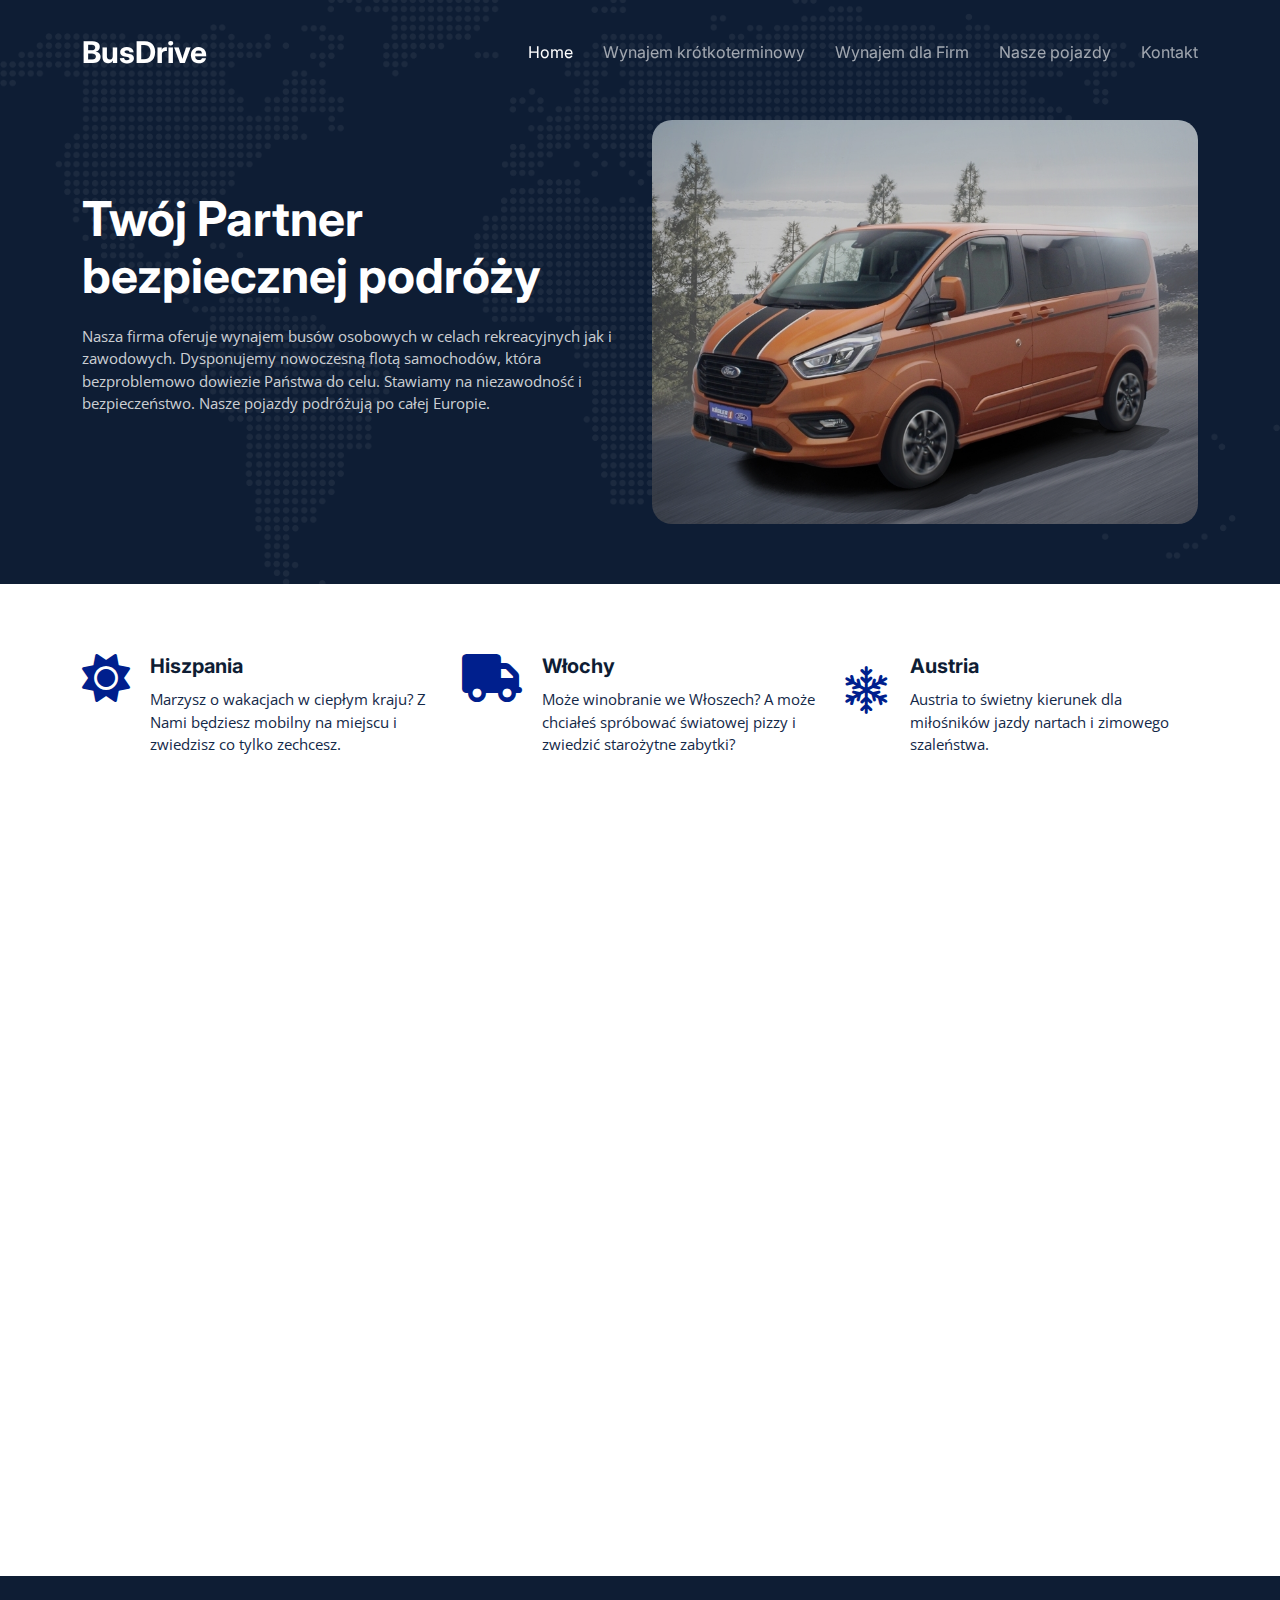
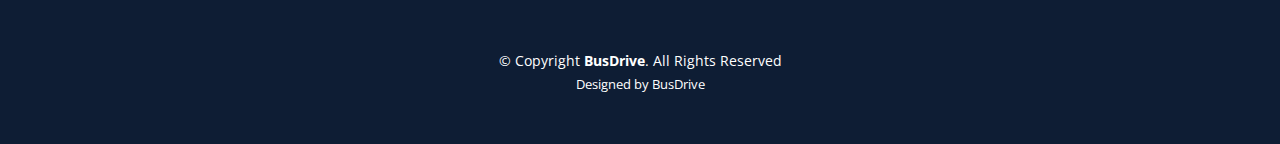
<file: index.html>
<!DOCTYPE html>
<html lang="en">
  <head>

    <!-- Google tag (gtag.js) -->
    <script
      async
      src="https://www.googletagmanager.com/gtag/js?id=G-CHFX8MWSY6"
    ></script>
    <script>
      window.dataLayer = window.dataLayer || [];
      function gtag() {
        dataLayer.push(arguments);
      }
      gtag("js", new Date());

      gtag("config", "G-CHFX8MWSY6");
    </script>
    
    <meta charset="utf-8" />
    <meta content="width=device-width, initial-scale=1.0" name="viewport" />

    <title>BusDrive</title>
    <meta content="" name="description" />
    <meta content="" name="keywords" />

    <!-- Favicons -->
    <link href="assets/img/bus-icon.png" rel="icon" />
    <link href="assets/img/apple-touch-icon.png" rel="apple-touch-icon" />

    <!-- Google Fonts -->
    <link rel="preconnect" href="https://fonts.googleapis.com" />
    <link rel="preconnect" href="https://fonts.gstatic.com" crossorigin />
    <link
      href="https://fonts.googleapis.com/css2?family=Open+Sans:ital,wght@0,300;0,400;0,500;0,600;0,700;1,300;1,400;1,600;1,700&family=Poppins:ital,wght@0,300;0,400;0,500;0,600;0,700;1,300;1,400;1,500;1,600;1,700&family=Inter:ital,wght@0,300;0,400;0,500;0,600;0,700;1,300;1,400;1,500;1,600;1,700&display=swap"
      rel="stylesheet"
    />

    <!-- Vendor CSS Files -->
    <link
      href="assets/vendor/bootstrap/css/bootstrap.min.css"
      rel="stylesheet"
    />
    <link
      href="assets/vendor/bootstrap-icons/bootstrap-icons.css"
      rel="stylesheet"
    />
    <link
      href="assets/vendor/fontawesome-free/css/all.min.css"
      rel="stylesheet"
    />
    <link
      href="assets/vendor/glightbox/css/glightbox.min.css"
      rel="stylesheet"
    />
    <link href="assets/vendor/swiper/swiper-bundle.min.css" rel="stylesheet" />
    <link href="assets/vendor/aos/aos.css" rel="stylesheet" />

    <!-- Template Main CSS File -->
    <link href="assets/css/main.css" rel="stylesheet" />
  </head>

  <body>
    <!-- ======= Header ======= -->
    <header id="header" class="header d-flex align-items-center fixed-top">
      <div
        class="container-fluid container-xl d-flex align-items-center justify-content-between"
      >
        <a href="index.html" class="logo d-flex align-items-center">
          <!-- Uncomment the line below if you also wish to use an image logo -->
          <!-- <img src="assets/img/logo.png" alt=""> -->
          <h1>BusDrive</h1>
        </a>

        <i class="mobile-nav-toggle mobile-nav-show bi bi-list"></i>
        <i class="mobile-nav-toggle mobile-nav-hide d-none bi bi-x"></i>
        <nav id="navbar" class="navbar">
          <ul>
            <li><a href="index.html" class="active">Home</a></li>
            <li><a href="about.html">Wynajem krótkoterminowy</a></li>
            <li><a href="pricing.html">Wynajem dla Firm</a></li>
            <li><a href="services.html">Nasze pojazdy</a></li>
            <li><a href="contact.html">Kontakt</a></li>
            <!-- <li><a class="get-a-quote" href="get-a-quote.html">Get a Quote</a></li> -->
          </ul>
        </nav>
        <!-- .navbar -->
      </div>
    </header>
    <!-- End Header -->
    <!-- End Header -->

    <!-- ======= Hero Section ======= -->
    <section id="hero" class="hero d-flex align-items-center">
      <div class="container">
        <div class="row gy-4 d-flex justify-content-between">
          <div
            class="col-lg-6 order-2 order-lg-1 d-flex flex-column justify-content-center"
          >
            <h2 data-aos="fade-up">Twój Partner bezpiecznej podróży</h2>
            <p data-aos="fade-up" data-aos-delay="100">
              Nasza firma oferuje wynajem busów osobowych w celach rekreacyjnych
              jak i zawodowych. Dysponujemy nowoczesną flotą samochodów, która
              bezproblemowo dowiezie Państwa do celu. Stawiamy na niezawodność i
              bezpieczeństwo. Nasze pojazdy podróżują po całej Europie.
            </p>

            <!-- <form
              action="#"
              class="form-search d-flex align-items-stretch mb-3"
              data-aos="fade-up"
              data-aos-delay="200"
            >
              <input
                type="text"
                class="form-control"
                placeholder="ZIP code or CitY"
              />
              <button type="submit" class="btn btn-primary">Search</button>
            </form> -->

            <!-- <div class="row gy-4" data-aos="fade-up" data-aos-delay="400">
              <div class="col-lg-3 col-6">
                <div class="stats-item text-center w-100 h-100">
                  <span
                    data-purecounter-start="0"
                    data-purecounter-end="232"
                    data-purecounter-duration="1"
                    class="purecounter"
                  ></span>
                  <p>Clients</p>
                </div>
              </div>

              <div class="col-lg-3 col-6">
                <div class="stats-item text-center w-100 h-100">
                  <span
                    data-purecounter-start="0"
                    data-purecounter-end="521"
                    data-purecounter-duration="1"
                    class="purecounter"
                  ></span>
                  <p>Projects</p>
                </div>
              </div>

              <div class="col-lg-3 col-6">
                <div class="stats-item text-center w-100 h-100">
                  <span
                    data-purecounter-start="0"
                    data-purecounter-end="1453"
                    data-purecounter-duration="1"
                    class="purecounter"
                  ></span>
                  <p>Support</p>
                </div>
              </div>

              <div class="col-lg-3 col-6">
                <div class="stats-item text-center w-100 h-100">
                  <span
                    data-purecounter-start="0"
                    data-purecounter-end="32"
                    data-purecounter-duration="1"
                    class="purecounter"
                  ></span>
                  <p>Workers</p>
                </div>
              </div>
            </div> -->
          </div>

          <div class="col-lg-6 order-1 order-lg-2" data-aos="zoom-out">
            <img
              src="assets/img/homes.jpg"
              class="img-fluid mb-3 mb-lg-0 hero-img"
              alt=""
            />
          </div>
        </div>
      </div>
    </section>
    <!-- End Hero Section -->

    <main id="main">
      <!-- ======= Featured Services Section ======= -->
      <section id="featured-services" class="featured-services">
        <div class="container">
          <div class="row gy-4">
            <div
              class="col-lg-4 col-md-6 service-item d-flex"
              data-aos="fade-up"
            >
              <div class="icon flex-shrink-0">
                <i class="fa-solid fa-sun"></i>
              </div>
              <div>
                <h4 class="title">Hiszpania</h4>
                <p class="description">
                  Marzysz o wakacjach w ciepłym kraju? Z Nami będziesz mobilny
                  na miejscu i zwiedzisz co tylko zechcesz.
                </p>
                <!-- <a href="service-details.html" class="readmore stretched-link"
                  ><span>Learn More</span><i class="bi bi-arrow-right"></i
                ></a> -->
              </div>
            </div>
            <!-- End Service Item -->

            <div
              class="col-lg-4 col-md-6 service-item d-flex"
              data-aos="fade-up"
              data-aos-delay="100"
            >
              <div class="icon flex-shrink-0">
                <i class="fa-solid fa-truck"></i>
              </div>
              <div>
                <h4 class="title">Włochy</h4>
                <p class="description">
                  Może winobranie we Włoszech? A może chciałeś spróbować
                  światowej pizzy i zwiedzić starożytne zabytki?
                </p>
                <!-- <a href="service-details.html" class="readmore stretched-link"
                  ><span>Learn More</span><i class="bi bi-arrow-right"></i
                ></a> -->
              </div>
            </div>
            <!-- End Service Item -->

            <div
              class="col-lg-4 col-md-6 service-item d-flex"
              data-aos="fade-up"
              data-aos-delay="200"
            >
              <div class="icon flex-shrink-0">
                <i class="bi bi-snow2"></i>
              </div>
              <div>
                <h4 class="title">Austria</h4>
                <p class="description">
                  Austria to świetny kierunek dla miłośników jazdy nartach i
                  zimowego szaleństwa.
                </p>
                <!-- <a href="service-details.html" class="readmore stretched-link"
                  ><span>Learn More</span><i class="bi bi-arrow-right"></i
                ></a> -->
              </div>
            </div>
            <!-- End Service Item -->
          </div>

          <div class="row gy-4">
            <div
              class="col-lg-4 col-md-6 service-item d-flex"
              data-aos="fade-up"
            >
              <div class="icon flex-shrink-0">
                <i class="bi bi-tsunami"></i>
              </div>
              <div>
                <h4 class="title">Chorwacja</h4>
                <p class="description">
                  Bałkany spalone słońcem i skąpane w morzu brzmią zachęcająco?
                  Zdecydowanie dobry kierunek!
                </p>
                <!-- <a href="service-details.html" class="readmore stretched-link"
                  ><span>Learn More</span><i class="bi bi-arrow-right"></i
                ></a> -->
              </div>
            </div>
            <!-- End Service Item -->

            <div
              class="col-lg-4 col-md-6 service-item d-flex"
              data-aos="fade-up"
              data-aos-delay="100"
            >
              <div class="icon flex-shrink-0">
                <i class="bi bi-sunglasses"></i>
              </div>
              <div>
                <h4 class="title">Francja</h4>
                <p class="description">
                  Zawsze chciałeś zobaczyć Wieżę Eiffla? A może pragniesz
                  spróbować tutejszych serów francuskich ciastek?
                </p>
                <!-- <a href="service-details.html" class="readmore stretched-link"
                  ><span>Learn More</span><i class="bi bi-arrow-right"></i
                ></a> -->
              </div>
            </div>
            <!-- End Service Item -->

            <div
              class="col-lg-4 col-md-6 service-item d-flex"
              data-aos="fade-up"
              data-aos-delay="200"
            >
              <div class="icon flex-shrink-0">
                <i class="bi bi-backpack2-fill"></i>
              </div>
              <div>
                <h4 class="title">Niemcy</h4>
                <p class="description">
                  Nie widziałeś jeszcze Bramy Brandenburskiej? Droga wiedzie
                  przez piękne landy i świetną infrastrukturę.
                </p>
                <!-- <a href="service-details.html" class="readmore stretched-link"
                  ><span>Learn More</span><i class="bi bi-arrow-right"></i
                ></a> -->
              </div>
            </div>
            <!-- End Service Item -->
          </div>
        </div>
      </section>
      <!-- End Featured Services Section -->

      <!-- ======= About Us Section ======= -->
      <section id="about" class="about pt-0">
        <div class="container" data-aos="fade-up">
          <div class="row gy-4">
            <div
              class="col-lg-6 position-relative align-self-start order-lg-last order-first"
            >
              <img
                src="assets/img/peopleBus.jpg"
                class="img-fluid w-100 pt-3"
                alt=""
              />
              <!-- <a
                href="https://www.youtube.com/watch?v=he-aCCA2ONI"
                class="glightbox play-btn"
              ></a> -->
            </div>
            <div class="col-lg-6 content order-last order-lg-first">
              <h3>O nas</h3>
              <p>
                Stawiamy na jakość. Zależy nam aby nasi pasażerowie czuli sie
                podczas podróży bezpiecznie, dlatego w naszej flocie znajdują
                się tylko pojazdy kilkuletnie, w pełni sprawne technicznie.
                Samochody cechuje wysoka niezawodność i duży komfort podróży.
                Wszystkie auta posiadaja klimatyzację i odpowiednie ubezpiecznie
                na Europę, a na życzenie Klienta oferujemy Kierowcę na
                wyłączność. Dzięki tym udogodnieniom nasz Klient nie musi
                martwić się na zapas przy dalekiej trasie. <br /><b
                  >Nasza Baza mieści się w Poznaniu.</b
                >
              </p>
              <ul>
                <li data-aos="fade-up" data-aos-delay="100">
                  <i class="bi bi-car-front-fill"></i>
                  <div>
                    <h5>Wysoki standard samochodów</h5>
                    <!-- <p>
                      Magni facilis facilis repellendus cum excepturi quaerat
                      praesentium libre trade
                    </p> -->
                  </div>
                </li>
                <li data-aos="fade-up" data-aos-delay="200">
                  <i class="bi bi-globe-central-south-asia"></i>
                  <div>
                    <h5>Podróże po całej Europie</h5>
                    <!-- <p>
                      Magni facilis facilis repellendus cum excepturi quaerat
                      praesentium libre trade
                    </p> -->
                  </div>
                </li>
                <li data-aos="fade-up" data-aos-delay="300">
                  <i class="bi bi-person-circle"></i>
                  <div>
                    <h5>Możliwość wynajęcia kierowcy</h5>
                    <!-- <p>
                      Magni facilis facilis repellendus cum excepturi quaerat
                      praesentium libre trade
                    </p> -->
                  </div>
                </li>
              </ul>
            </div>
          </div>
        </div>
      </section>
      <!-- End About Us Section -->

      <!-- ======= Services Section ======= -->
      <!-- <section id="service" class="services pt-0">
        <div class="container" data-aos="fade-up">
          <div class="section-header">
            <span>Our Services</span>
            <h2>Our Services</h2>
          </div>

          <div class="row gy-4">
            <div
              class="col-lg-4 col-md-6"
              data-aos="fade-up"
              data-aos-delay="100"
            >
              <div class="card">
                <div class="card-img">
                  <img
                    src="assets/img/storage-service.jpg"
                    alt=""
                    class="img-fluid"
                  />
                </div>
                <h3>
                  <a href="service-details.html" class="stretched-link"
                    >Storage</a
                  >
                </h3>
                <p>
                  Cumque eos in qui numquam. Aut aspernatur perferendis sed
                  atque quia voluptas quisquam repellendus temporibus
                  itaqueofficiis odit
                </p>
              </div>
            </div>
            

            <div
              class="col-lg-4 col-md-6"
              data-aos="fade-up"
              data-aos-delay="200"
            >
              <div class="card">
                <div class="card-img">
                  <img
                    src="assets/img/logistics-service.jpg"
                    alt=""
                    class="img-fluid"
                  />
                </div>
                <h3>
                  <a href="service-details.html" class="stretched-link"
                    >Logistics</a
                  >
                </h3>
                <p>
                  Asperiores provident dolor accusamus pariatur dolore nam id
                  audantium ut et iure incidunt molestiae dolor ipsam ducimus
                  occaecati nisi
                </p>
              </div>
            </div>
            

            <div
              class="col-lg-4 col-md-6"
              data-aos="fade-up"
              data-aos-delay="300"
            >
              <div class="card">
                <div class="card-img">
                  <img
                    src="assets/img/cargo-service.jpg"
                    alt=""
                    class="img-fluid"
                  />
                </div>
                <h3>
                  <a href="service-details.html" class="stretched-link"
                    >Cargo</a
                  >
                </h3>
                <p>
                  Dicta quam similique quia architecto eos nisi aut ratione aut
                  ipsum reiciendis sit doloremque oluptatem aut et molestiae ut
                  et nihil
                </p>
              </div>
            </div>
            

            <div
              class="col-lg-4 col-md-6"
              data-aos="fade-up"
              data-aos-delay="400"
            >
              <div class="card">
                <div class="card-img">
                  <img
                    src="assets/img/trucking-service.jpg"
                    alt=""
                    class="img-fluid"
                  />
                </div>
                <h3>
                  <a href="service-details.html" class="stretched-link"
                    >Trucking</a
                  >
                </h3>
                <p>
                  Dicta quam similique quia architecto eos nisi aut ratione aut
                  ipsum reiciendis sit doloremque oluptatem aut et molestiae ut
                  et nihil
                </p>
              </div>
            </div>
            

            <div
              class="col-lg-4 col-md-6"
              data-aos="fade-up"
              data-aos-delay="500"
            >
              <div class="card">
                <div class="card-img">
                  <img
                    src="assets/img/packaging-service.jpg"
                    alt=""
                    class="img-fluid"
                  />
                </div>
                <h3>
                  <a href="service-details.html" class="stretched-link"
                    >Packaging</a
                  >
                </h3>
                <p>
                  Illo consequuntur quisquam delectus praesentium modi
                  dignissimos facere vel cum onsequuntur maiores beatae
                  consequatur magni voluptates
                </p>
              </div>
            </div>
            

            <div
              class="col-lg-4 col-md-6"
              data-aos="fade-up"
              data-aos-delay="600"
            >
              <div class="card">
                <div class="card-img">
                  <img
                    src="assets/img/warehousing-service.jpg"
                    alt=""
                    class="img-fluid"
                  />
                </div>
                <h3>
                  <a href="service-details.html" class="stretched-link"
                    >Warehousing</a
                  >
                </h3>
                <p>
                  Quas assumenda non occaecati molestiae. In aut earum sed natus
                  eatae in vero. Ab modi quisquam aut nostrum unde et qui est
                  non quo nulla
                </p>
              </div>
            </div>
            
          </div>
        </div>
      </section> -->
      <!-- End Services Section -->

      <!-- ======= Call To Action Section ======= -->
      <!-- <section id="call-to-action" class="call-to-action">
      <div class="container" data-aos="zoom-out">

        <div class="row justify-content-center">
          <div class="col-lg-8 text-center">
            <h3>Call To Action</h3>
            <p> Duis aute irure dolor in reprehenderit in voluptate velit esse cillum dolore eu fugiat nulla pariatur. Excepteur sint occaecat cupidatat non proident, sunt in culpa qui officia deserunt mollit anim id est laborum.</p>
            <a class="cta-btn" href="#">Call To Action</a>
          </div>
        </div>

      </div>
    </section> -->
      <!-- End Call To Action Section -->

      <!-- ======= Features Section ======= -->
      <!-- <section id="features" class="features">
      <div class="container">

        <div class="row gy-4 align-items-center features-item" data-aos="fade-up">

          <div class="col-md-5">
            <img src="assets/img/features-1.jpg" class="img-fluid" alt="">
          </div>
          <div class="col-md-7">
            <h3>Voluptatem dignissimos provident quasi corporis voluptates sit assumenda.</h3>
            <p class="fst-italic">
              Lorem ipsum dolor sit amet, consectetur adipiscing elit, sed do eiusmod tempor incididunt ut labore et dolore
              magna aliqua.
            </p>
            <ul>
              <li><i class="bi bi-check"></i> Ullamco laboris nisi ut aliquip ex ea commodo consequat.</li>
              <li><i class="bi bi-check"></i> Duis aute irure dolor in reprehenderit in voluptate velit.</li>
              <li><i class="bi bi-check"></i> Ullam est qui quos consequatur eos accusamus.</li>
            </ul>
          </div>
        </div>

        <div class="row gy-4 align-items-center features-item" data-aos="fade-up">
          <div class="col-md-5 order-1 order-md-2">
            <img src="assets/img/features-2.jpg" class="img-fluid" alt="">
          </div>
          <div class="col-md-7 order-2 order-md-1">
            <h3>Corporis temporibus maiores provident</h3>
            <p class="fst-italic">
              Lorem ipsum dolor sit amet, consectetur adipiscing elit, sed do eiusmod tempor incididunt ut labore et dolore
              magna aliqua.
            </p>
            <p>
              Ullamco laboris nisi ut aliquip ex ea commodo consequat. Duis aute irure dolor in reprehenderit in voluptate
              velit esse cillum dolore eu fugiat nulla pariatur. Excepteur sint occaecat cupidatat non proident, sunt in
              culpa qui officia deserunt mollit anim id est laborum
            </p>
          </div>
        </div>

        <div class="row gy-4 align-items-center features-item" data-aos="fade-up">
          <div class="col-md-5">
            <img src="assets/img/features-3.jpg" class="img-fluid" alt="">
          </div>
          <div class="col-md-7">
            <h3>Sunt consequatur ad ut est nulla consectetur reiciendis animi voluptas</h3>
            <p>Cupiditate placeat cupiditate placeat est ipsam culpa. Delectus quia minima quod. Sunt saepe odit aut quia voluptatem hic voluptas dolor doloremque.</p>
            <ul>
              <li><i class="bi bi-check"></i> Ullamco laboris nisi ut aliquip ex ea commodo consequat.</li>
              <li><i class="bi bi-check"></i> Duis aute irure dolor in reprehenderit in voluptate velit.</li>
              <li><i class="bi bi-check"></i> Facilis ut et voluptatem aperiam. Autem soluta ad fugiat.</li>
            </ul>
          </div>
        </div>

        <div class="row gy-4 align-items-center features-item" data-aos="fade-up">
          <div class="col-md-5 order-1 order-md-2">
            <img src="assets/img/features-4.jpg" class="img-fluid" alt="">
          </div>
          <div class="col-md-7 order-2 order-md-1">
            <h3>Quas et necessitatibus eaque impedit ipsum animi consequatur incidunt in</h3>
            <p class="fst-italic">
              Lorem ipsum dolor sit amet, consectetur adipiscing elit, sed do eiusmod tempor incididunt ut labore et dolore
              magna aliqua.
            </p>
            <p>
              Ullamco laboris nisi ut aliquip ex ea commodo consequat. Duis aute irure dolor in reprehenderit in voluptate
              velit esse cillum dolore eu fugiat nulla pariatur. Excepteur sint occaecat cupidatat non proident, sunt in
              culpa qui officia deserunt mollit anim id est laborum
            </p>
          </div>
        </div>

      </div>
    </section> -->
      <!-- End Features Section -->

      <!-- ======= Pricing Section ======= -->
      <!-- <section id="pricing" class="pricing pt-0">
        <div class="container" data-aos="fade-up">
          <div class="section-header">
            <span>Pricing</span>
            <h2>Pricing</h2>
          </div>

          <div class="row gy-4">
            <div class="col-lg-4" data-aos="fade-up" data-aos-delay="100">
              <div class="pricing-item">
                <h3>Free Plan</h3>
                <h4><sup>$</sup>0<span> / month</span></h4>
                <ul>
                  <li>
                    <i class="bi bi-check"></i> Quam adipiscing vitae proin
                  </li>
                  <li><i class="bi bi-check"></i> Nec feugiat nisl pretium</li>
                  <li>
                    <i class="bi bi-check"></i> Nulla at volutpat diam uteera
                  </li>
                  <li class="na">
                    <i class="bi bi-x"></i>
                    <span>Pharetra massa massa ultricies</span>
                  </li>
                  <li class="na">
                    <i class="bi bi-x"></i>
                    <span>Massa ultricies mi quis hendrerit</span>
                  </li>
                </ul>
                <a href="#" class="buy-btn">Buy Now</a>
              </div>
            </div>

            <div class="col-lg-4" data-aos="fade-up" data-aos-delay="200">
              <div class="pricing-item featured">
                <h3>Business Plan</h3>
                <h4><sup>$</sup>29<span> / month</span></h4>
                <ul>
                  <li>
                    <i class="bi bi-check"></i> Quam adipiscing vitae proin
                  </li>
                  <li><i class="bi bi-check"></i> Nec feugiat nisl pretium</li>
                  <li>
                    <i class="bi bi-check"></i> Nulla at volutpat diam uteera
                  </li>
                  <li>
                    <i class="bi bi-check"></i> Pharetra massa massa ultricies
                  </li>
                  <li>
                    <i class="bi bi-check"></i> Massa ultricies mi quis
                    hendrerit
                  </li>
                </ul>
                <a href="#" class="buy-btn">Buy Now</a>
              </div>
            </div>

            <div class="col-lg-4" data-aos="fade-up" data-aos-delay="300">
              <div class="pricing-item">
                <h3>Developer Plan</h3>
                <h4><sup>$</sup>49<span> / month</span></h4>
                <ul>
                  <li>
                    <i class="bi bi-check"></i> Quam adipiscing vitae proin
                  </li>
                  <li><i class="bi bi-check"></i> Nec feugiat nisl pretium</li>
                  <li>
                    <i class="bi bi-check"></i> Nulla at volutpat diam uteera
                  </li>
                  <li>
                    <i class="bi bi-check"></i> Pharetra massa massa ultricies
                  </li>
                  <li>
                    <i class="bi bi-check"></i> Massa ultricies mi quis
                    hendrerit
                  </li>
                </ul>
                <a href="#" class="buy-btn">Buy Now</a>
              </div>
            </div>
          </div>
        </div>
      </section> -->
      <!-- End Pricing Section -->

      <!-- ======= Testimonials Section ======= -->
      <!-- <section id="testimonials" class="testimonials">
        <div class="container">
          <div class="slides-1 swiper" data-aos="fade-up">
            <div class="swiper-wrapper">
              <div class="swiper-slide">
                <div class="testimonial-item">
                  <img
                    src="assets/img/testimonials/testimonials-1.jpg"
                    class="testimonial-img"
                    alt=""
                  />
                  <h3>Saul Goodman</h3>
                  <h4>Ceo &amp; Founder</h4>
                  <div class="stars">
                    <i class="bi bi-star-fill"></i
                    ><i class="bi bi-star-fill"></i
                    ><i class="bi bi-star-fill"></i
                    ><i class="bi bi-star-fill"></i
                    ><i class="bi bi-star-fill"></i>
                  </div>
                  <p>
                    <i class="bi bi-quote quote-icon-left"></i>
                    Proin iaculis purus consequat sem cure digni ssim donec
                    porttitora entum suscipit rhoncus. Accusantium quam,
                    ultricies eget id, aliquam eget nibh et. Maecen aliquam,
                    risus at semper.
                    <i class="bi bi-quote quote-icon-right"></i>
                  </p>
                </div>
              </div>
              

              <div class="swiper-slide">
                <div class="testimonial-item">
                  <img
                    src="assets/img/testimonials/testimonials-2.jpg"
                    class="testimonial-img"
                    alt=""
                  />
                  <h3>Sara Wilsson</h3>
                  <h4>Designer</h4>
                  <div class="stars">
                    <i class="bi bi-star-fill"></i
                    ><i class="bi bi-star-fill"></i
                    ><i class="bi bi-star-fill"></i
                    ><i class="bi bi-star-fill"></i
                    ><i class="bi bi-star-fill"></i>
                  </div>
                  <p>
                    <i class="bi bi-quote quote-icon-left"></i>
                    Export tempor illum tamen malis malis eram quae irure esse
                    labore quem cillum quid cillum eram malis quorum velit fore
                    eram velit sunt aliqua noster fugiat irure amet legam anim
                    culpa.
                    <i class="bi bi-quote quote-icon-right"></i>
                  </p>
                </div>
              </div>
              

              <div class="swiper-slide">
                <div class="testimonial-item">
                  <img
                    src="assets/img/testimonials/testimonials-3.jpg"
                    class="testimonial-img"
                    alt=""
                  />
                  <h3>Jena Karlis</h3>
                  <h4>Store Owner</h4>
                  <div class="stars">
                    <i class="bi bi-star-fill"></i
                    ><i class="bi bi-star-fill"></i
                    ><i class="bi bi-star-fill"></i
                    ><i class="bi bi-star-fill"></i
                    ><i class="bi bi-star-fill"></i>
                  </div>
                  <p>
                    <i class="bi bi-quote quote-icon-left"></i>
                    Enim nisi quem export duis labore cillum quae magna enim
                    sint quorum nulla quem veniam duis minim tempor labore quem
                    eram duis noster aute amet eram fore quis sint minim.
                    <i class="bi bi-quote quote-icon-right"></i>
                  </p>
                </div>
              </div>
              

              <div class="swiper-slide">
                <div class="testimonial-item">
                  <img
                    src="assets/img/testimonials/testimonials-4.jpg"
                    class="testimonial-img"
                    alt=""
                  />
                  <h3>Matt Brandon</h3>
                  <h4>Freelancer</h4>
                  <div class="stars">
                    <i class="bi bi-star-fill"></i
                    ><i class="bi bi-star-fill"></i
                    ><i class="bi bi-star-fill"></i
                    ><i class="bi bi-star-fill"></i
                    ><i class="bi bi-star-fill"></i>
                  </div>
                  <p>
                    <i class="bi bi-quote quote-icon-left"></i>
                    Fugiat enim eram quae cillum dolore dolor amet nulla culpa
                    multos export minim fugiat minim velit minim dolor enim duis
                    veniam ipsum anim magna sunt elit fore quem dolore labore
                    illum veniam.
                    <i class="bi bi-quote quote-icon-right"></i>
                  </p>
                </div>
              </div>
              

              <div class="swiper-slide">
                <div class="testimonial-item">
                  <img
                    src="assets/img/testimonials/testimonials-5.jpg"
                    class="testimonial-img"
                    alt=""
                  />
                  <h3>John Larson</h3>
                  <h4>Entrepreneur</h4>
                  <div class="stars">
                    <i class="bi bi-star-fill"></i
                    ><i class="bi bi-star-fill"></i
                    ><i class="bi bi-star-fill"></i
                    ><i class="bi bi-star-fill"></i
                    ><i class="bi bi-star-fill"></i>
                  </div>
                  <p>
                    <i class="bi bi-quote quote-icon-left"></i>
                    Quis quorum aliqua sint quem legam fore sunt eram irure
                    aliqua veniam tempor noster veniam enim culpa labore duis
                    sunt culpa nulla illum cillum fugiat legam esse veniam culpa
                    fore nisi cillum quid.
                    <i class="bi bi-quote quote-icon-right"></i>
                  </p>
                </div>
              </div>
              
            </div>
            <div class="swiper-pagination"></div>
          </div>
        </div>
      </section> -->
      <!-- End Testimonials Section -->

      <!-- ======= Frequently Asked Questions Section ======= -->
      <!-- <section id="faq" class="faq">
        <div class="container" data-aos="fade-up">
          <div class="section-header">
            <span>Frequently Asked Questions</span>
            <h2>Frequently Asked Questions</h2>
          </div>

          <div
            class="row justify-content-center"
            data-aos="fade-up"
            data-aos-delay="200"
          >
            <div class="col-lg-10">
              <div class="accordion accordion-flush" id="faqlist">
                <div class="accordion-item">
                  <h3 class="accordion-header">
                    <button
                      class="accordion-button collapsed"
                      type="button"
                      data-bs-toggle="collapse"
                      data-bs-target="#faq-content-1"
                    >
                      <i class="bi bi-question-circle question-icon"></i>
                      Non consectetur a erat nam at lectus urna duis?
                    </button>
                  </h3>
                  <div
                    id="faq-content-1"
                    class="accordion-collapse collapse"
                    data-bs-parent="#faqlist"
                  >
                    <div class="accordion-body">
                      Feugiat pretium nibh ipsum consequat. Tempus iaculis urna
                      id volutpat lacus laoreet non curabitur gravida. Venenatis
                      lectus magna fringilla urna porttitor rhoncus dolor purus
                      non.
                    </div>
                  </div>
                </div>

                <div class="accordion-item">
                  <h3 class="accordion-header">
                    <button
                      class="accordion-button collapsed"
                      type="button"
                      data-bs-toggle="collapse"
                      data-bs-target="#faq-content-2"
                    >
                      <i class="bi bi-question-circle question-icon"></i>
                      Feugiat scelerisque varius morbi enim nunc faucibus a
                      pellentesque?
                    </button>
                  </h3>
                  <div
                    id="faq-content-2"
                    class="accordion-collapse collapse"
                    data-bs-parent="#faqlist"
                  >
                    <div class="accordion-body">
                      Dolor sit amet consectetur adipiscing elit pellentesque
                      habitant morbi. Id interdum velit laoreet id donec
                      ultrices. Fringilla phasellus faucibus scelerisque
                      eleifend donec pretium. Est pellentesque elit ullamcorper
                      dignissim. Mauris ultrices eros in cursus turpis massa
                      tincidunt dui.
                    </div>
                  </div>
                </div>

                <div class="accordion-item">
                  <h3 class="accordion-header">
                    <button
                      class="accordion-button collapsed"
                      type="button"
                      data-bs-toggle="collapse"
                      data-bs-target="#faq-content-3"
                    >
                      <i class="bi bi-question-circle question-icon"></i>
                      Dolor sit amet consectetur adipiscing elit pellentesque
                      habitant morbi?
                    </button>
                  </h3>
                  <div
                    id="faq-content-3"
                    class="accordion-collapse collapse"
                    data-bs-parent="#faqlist"
                  >
                    <div class="accordion-body">
                      Eleifend mi in nulla posuere sollicitudin aliquam ultrices
                      sagittis orci. Faucibus pulvinar elementum integer enim.
                      Sem nulla pharetra diam sit amet nisl suscipit. Rutrum
                      tellus pellentesque eu tincidunt. Lectus urna duis
                      convallis convallis tellus. Urna molestie at elementum eu
                      facilisis sed odio morbi quis
                    </div>
                  </div>
                </div>

                <div class="accordion-item">
                  <h3 class="accordion-header">
                    <button
                      class="accordion-button collapsed"
                      type="button"
                      data-bs-toggle="collapse"
                      data-bs-target="#faq-content-4"
                    >
                      <i class="bi bi-question-circle question-icon"></i>
                      Ac odio tempor orci dapibus. Aliquam eleifend mi in nulla?
                    </button>
                  </h3>
                  <div
                    id="faq-content-4"
                    class="accordion-collapse collapse"
                    data-bs-parent="#faqlist"
                  >
                    <div class="accordion-body">
                      <i class="bi bi-question-circle question-icon"></i>
                      Dolor sit amet consectetur adipiscing elit pellentesque
                      habitant morbi. Id interdum velit laoreet id donec
                      ultrices. Fringilla phasellus faucibus scelerisque
                      eleifend donec pretium. Est pellentesque elit ullamcorper
                      dignissim. Mauris ultrices eros in cursus turpis massa
                      tincidunt dui.
                    </div>
                  </div>
                </div>

                <div class="accordion-item">
                  <h3 class="accordion-header">
                    <button
                      class="accordion-button collapsed"
                      type="button"
                      data-bs-toggle="collapse"
                      data-bs-target="#faq-content-5"
                    >
                      <i class="bi bi-question-circle question-icon"></i>
                      Tempus quam pellentesque nec nam aliquam sem et tortor
                      consequat?
                    </button>
                  </h3>
                  <div
                    id="faq-content-5"
                    class="accordion-collapse collapse"
                    data-bs-parent="#faqlist"
                  >
                    <div class="accordion-body">
                      Molestie a iaculis at erat pellentesque adipiscing
                      commodo. Dignissim suspendisse in est ante in. Nunc vel
                      risus commodo viverra maecenas accumsan. Sit amet nisl
                      suscipit adipiscing bibendum est. Purus gravida quis
                      blandit turpis cursus in
                    </div>
                  </div>
                </div>
              </div>
            </div>
          </div>
        </div>
      </section> -->
      <!-- End Frequently Asked Questions Section -->
    </main>
    <!-- End #main -->

    <!-- ======= Footer ======= -->
    <footer id="footer" class="footer">
      <!-- <div class="container">
        <div class="row gy-4">
          <div class="col-lg-5 col-md-12 footer-info">
            <a href="index.html" class="logo d-flex align-items-center">
              <span>Logis</span>
            </a>
            <p>
              Cras fermentum odio eu feugiat lide par naso tierra. Justo eget
              nada terra videa magna derita valies darta donna mare fermentum
              iaculis eu non diam phasellus.
            </p>
            <div class="social-links d-flex mt-4">
              <a href="#" class="twitter"><i class="bi bi-twitter"></i></a>
              <a href="#" class="facebook"><i class="bi bi-facebook"></i></a>
              <a href="#" class="instagram"><i class="bi bi-instagram"></i></a>
              <a href="#" class="linkedin"><i class="bi bi-linkedin"></i></a>
            </div>
          </div>

          <div class="col-lg-2 col-6 footer-links">
            <h4>Useful Links</h4>
            <ul>
              <li><a href="#">Home</a></li>
              <li><a href="#">About us</a></li>
              <li><a href="#">Services</a></li>
              <li><a href="#">Terms of service</a></li>
              <li><a href="#">Privacy policy</a></li>
            </ul>
          </div>

          <div class="col-lg-2 col-6 footer-links">
            <h4>Our Services</h4>
            <ul>
              <li><a href="#">Web Design</a></li>
              <li><a href="#">Web Development</a></li>
              <li><a href="#">Product Management</a></li>
              <li><a href="#">Marketing</a></li>
              <li><a href="#">Graphic Design</a></li>
            </ul>
          </div>

          <div
            class="col-lg-3 col-md-12 footer-contact text-center text-md-start"
          >
            <h4>Contact Us</h4>
            <p>
              A108 Adam Street <br />
              New York, NY 535022<br />
              United States <br /><br />
              <strong>Phone:</strong> +1 5589 55488 55<br />
              <strong>Email:</strong> info@example.com<br />
            </p>
          </div>
        </div>
      </div> -->

      <div class="container mt-4">
        <div class="copyright">
          &copy; Copyright <strong><span>BusDrive</span></strong
          >. All Rights Reserved
        </div>
        <div class="credits">Designed by BusDrive</div>
      </div>
    </footer>
    <!-- End Footer -->
    <!-- End Footer -->

    <a
      href="#"
      class="scroll-top d-flex align-items-center justify-content-center"
      ><i class="bi bi-arrow-up-short"></i
    ></a>

    <div id="preloader"></div>

    <!-- Vendor JS Files -->
    <script src="assets/vendor/bootstrap/js/bootstrap.bundle.min.js"></script>
    <script src="assets/vendor/purecounter/purecounter_vanilla.js"></script>
    <script src="assets/vendor/glightbox/js/glightbox.min.js"></script>
    <script src="assets/vendor/swiper/swiper-bundle.min.js"></script>
    <script src="assets/vendor/aos/aos.js"></script>
    <script src="assets/vendor/php-email-form/validate.js"></script>

    <!-- Template Main JS File -->
    <script src="assets/js/main.js"></script>
  </body>
</html>
</file>
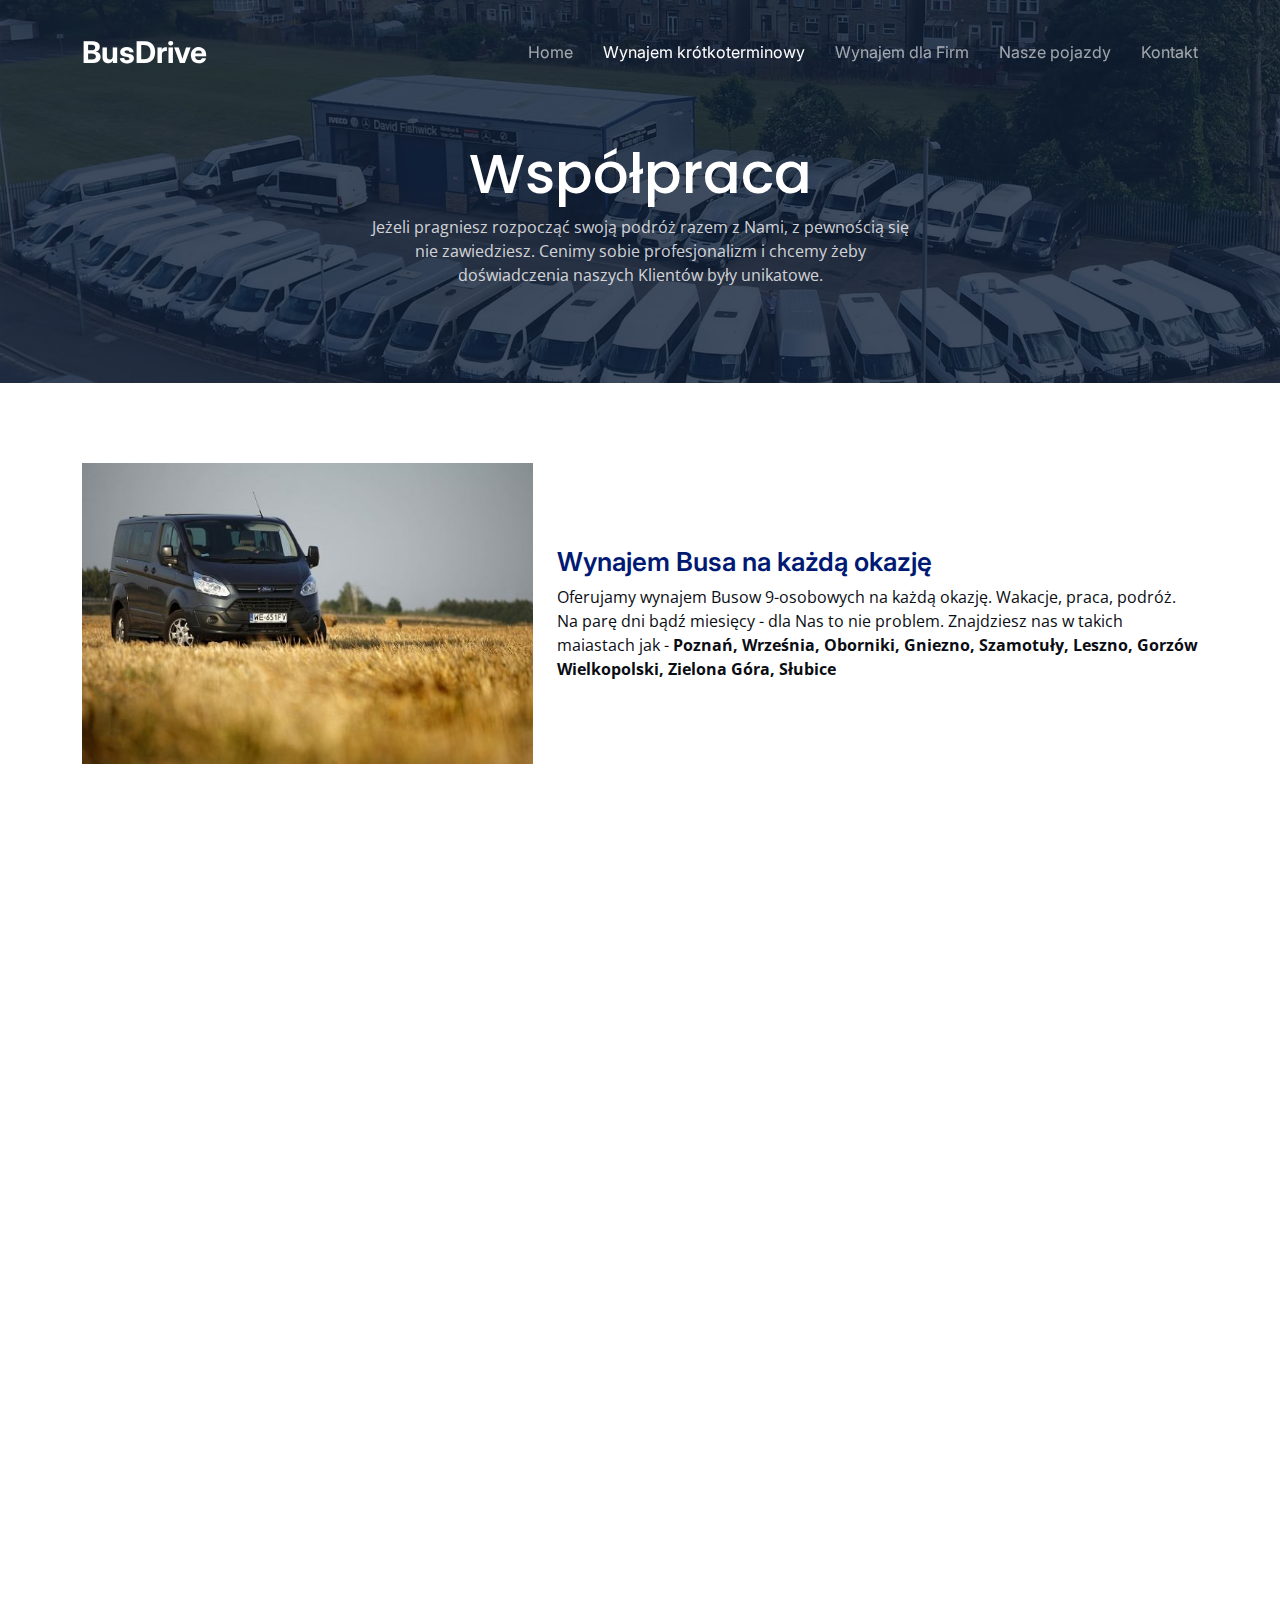
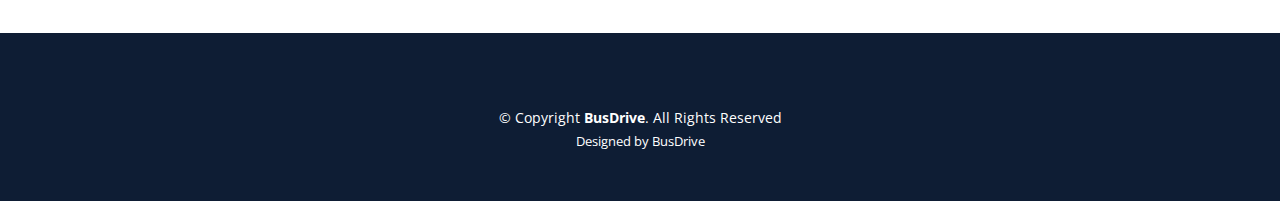
<file: about.html>
<!DOCTYPE html>
<html lang="en">
  <head>
    <meta charset="utf-8" />
    <meta content="width=device-width, initial-scale=1.0" name="viewport" />

    <title>BusDrive</title>
    <meta content="" name="description" />
    <meta content="" name="keywords" />

    <!-- Favicons -->
    <link href="assets/img/bus-icon.png" rel="icon" />
    <link href="assets/img/apple-touch-icon.png" rel="apple-touch-icon" />

    <!-- Google Fonts -->
    <link rel="preconnect" href="https://fonts.googleapis.com" />
    <link rel="preconnect" href="https://fonts.gstatic.com" crossorigin />
    <link
      href="https://fonts.googleapis.com/css2?family=Open+Sans:ital,wght@0,300;0,400;0,500;0,600;0,700;1,300;1,400;1,600;1,700&family=Poppins:ital,wght@0,300;0,400;0,500;0,600;0,700;1,300;1,400;1,500;1,600;1,700&family=Inter:ital,wght@0,300;0,400;0,500;0,600;0,700;1,300;1,400;1,500;1,600;1,700&display=swap"
      rel="stylesheet"
    />

    <!-- Vendor CSS Files -->
    <link
      href="assets/vendor/bootstrap/css/bootstrap.min.css"
      rel="stylesheet"
    />
    <link
      href="assets/vendor/bootstrap-icons/bootstrap-icons.css"
      rel="stylesheet"
    />
    <link
      href="assets/vendor/fontawesome-free/css/all.min.css"
      rel="stylesheet"
    />
    <link
      href="assets/vendor/glightbox/css/glightbox.min.css"
      rel="stylesheet"
    />
    <link href="assets/vendor/swiper/swiper-bundle.min.css" rel="stylesheet" />
    <link href="assets/vendor/aos/aos.css" rel="stylesheet" />

    <!-- Template Main CSS File -->
    <link href="assets/css/main.css" rel="stylesheet" />

    <!-- =======================================================
  * Template Name: Logis
  * Updated: Sep 18 2023 with Bootstrap v5.3.2
  * Template URL: https://bootstrapmade.com/logis-bootstrap-logistics-website-template/
  * Author: BootstrapMade.com
  * License: https://bootstrapmade.com/license/
  ======================================================== -->
  </head>

  <body>
    <!-- ======= Header ======= -->
    <header id="header" class="header d-flex align-items-center fixed-top">
      <div
        class="container-fluid container-xl d-flex align-items-center justify-content-between"
      >
        <a href="index.html" class="logo d-flex align-items-center">
          <!-- Uncomment the line below if you also wish to use an image logo -->
          <!-- <img src="assets/img/logo.png" alt=""> -->
          <h1>BusDrive</h1>
        </a>

        <i class="mobile-nav-toggle mobile-nav-show bi bi-list"></i>
        <i class="mobile-nav-toggle mobile-nav-hide d-none bi bi-x"></i>
        <nav id="navbar" class="navbar">
          <ul>
            <li><a href="index.html">Home</a></li>
            <li><a href="about.html" class="active">Wynajem krótkoterminowy</a></li>
            <li><a href="pricing.html">Wynajem dla Firm</a></li>
            <li><a href="services.html">Nasze pojazdy</a></li>
            <li><a href="contact.html">Kontakt</a></li>
            <!-- <li><a class="get-a-quote" href="get-a-quote.html">Get a Quote</a></li> -->
          </ul>
        </nav>
        <!-- .navbar -->
      </div>
    </header>
    <!-- End Header -->
    <!-- End Header -->

    <main id="main">
      <!-- ======= Breadcrumbs ======= -->
      <div class="breadcrumbs">
        <div
          class="page-header d-flex align-items-center"
          style="background-image: url('assets/img/bus-background.jpg')"
        >
          <div class="container position-relative">
            <div class="row d-flex justify-content-center">
              <div class="col-lg-6 text-center">
                <h2>Współpraca</h2>
                <p>
                  Jeżeli pragniesz rozpocząć swoją podróż razem z Nami, z
                  pewnością się nie zawiedziesz. Cenimy sobie profesjonalizm i
                  chcemy żeby doświadczenia naszych Klientów były unikatowe.
                </p>
              </div>
            </div>
          </div>
        </div>

        <!-- <nav>
        <div class="container">
          <ol>
            <li><a href="index.html">Home</a></li>
            <li>About</li>
          </ol>
        </div>
      </nav> -->
      </div>
      <!-- End Breadcrumbs -->

      <!-- ======= Features Section ======= -->
      <section id="features" class="features">
        <div class="container">
          <div
            class="row gy-4 align-items-center features-item"
            data-aos="fade-up"
          >
            <div class="col-md-5">
              <img src="assets/img/rentbus.jpg" class="img-fluid" alt="" />
            </div>
            <div class="col-md-7">
              <h3>Wynajem Busa na każdą okazję</h3>
              <p>
                Oferujamy wynajem Busow 9-osobowych na każdą okazję. Wakacje,
                praca, podróż. Na parę dni bądź miesięcy - dla Nas to nie
                problem. Znajdziesz nas w takich maiastach jak -
                <b
                  >Poznań, Września, Oborniki, Gniezno, Szamotuły, Leszno,
                  Gorzów Wielkopolski, Zielona Góra, Słubice</b
                >
              </p>
            </div>
          </div>
          <!-- Features Item -->

          <div
            class="row gy-4 align-items-center features-item"
            data-aos="fade-up"
          >
            <div class="col-md-5 order-1 order-md-2">
              <img src="assets/img/driver.jpg" class="img-fluid" alt="" />
            </div>
            <div class="col-md-7 order-2 order-md-1">
              <h3>Wynajem Kierowcy</h3>
              <p>
                Jeżeli daleka podróż ma być dla Ciebie męcząca, lub po prostu
                nie lubisz prowadzić pojazdów - mamy w ofercie Prywatnego
                Kierowcę. Bezpiecznie dowiezie on Was do celu i będzie do Waszej
                dyspozycji na miejscu. Tak, abyście nie musieli martwić się na
                zapas i mogli w 100% wykorzystać urlop.
              </p>
            </div>
          </div>
          <!-- Features Item -->

          <div
            class="row gy-4 align-items-center features-item"
            data-aos="fade-up"
          >
            <div class="col-md-5">
              <img src="assets/img/europe.jpg" class="img-fluid" alt="" />
            </div>
            <div class="col-md-7">
              <h3>Zasięg i ubezpieczenie</h3>
              <p>
                Nasze samochody jeżdzą po całej Europie. Każdy z nich ma
                dedykowane, obszerne ubezpieczenie, które zapewnia bezpieczne
                holowanie w przypadku niefortunnych zdarzeń. Cenimy sobie
                bezpieczeństwo i transparentność naszych usług.
              </p>
            </div>
          </div>
          <!-- Features Item -->
        </div>
      </section>
      <!-- End Features Section -->

      <!-- ======= About Us Section ======= -->
      <!-- <section id="about" class="about">
      <div class="container" data-aos="fade-up">

        <div class="row gy-4">
          <div class="col-lg-6 position-relative align-self-start order-lg-last order-first">
            <img src="assets/img/about.jpg" class="img-fluid" alt="">
            <a href="https://www.youtube.com/watch?v=LXb3EKWsInQ" class="glightbox play-btn"></a>
          </div>
          <div class="col-lg-6 content order-last  order-lg-first">
            <h3>About Us</h3>
            <p>
              Dolor iure expedita id fuga asperiores qui sunt consequatur minima. Quidem voluptas deleniti. Sit quia molestiae quia quas qui magnam itaque veritatis dolores. Corrupti totam ut eius incidunt reiciendis veritatis asperiores placeat.
            </p>
            <ul>
              <li data-aos="fade-up" data-aos-delay="100">
                <i class="bi bi-diagram-3"></i>
                <div>
                  <h5>Ullamco laboris nisi ut aliquip consequat</h5>
                  <p>Magni facilis facilis repellendus cum excepturi quaerat praesentium libre trade</p>
                </div>
              </li>
              <li data-aos="fade-up" data-aos-delay="200">
                <i class="bi bi-fullscreen-exit"></i>
                <div>
                  <h5>Magnam soluta odio exercitationem reprehenderi</h5>
                  <p>Quo totam dolorum at pariatur aut distinctio dolorum laudantium illo direna pasata redi</p>
                </div>
              </li>
              <li data-aos="fade-up" data-aos-delay="300">
                <i class="bi bi-broadcast"></i>
                <div>
                  <h5>Voluptatem et qui exercitationem</h5>
                  <p>Et velit et eos maiores est tempora et quos dolorem autem tempora incidunt maxime veniam</p>
                </div>
              </li>
            </ul>
          </div>
        </div>

      </div>
    </section> -->
      <!-- End About Us Section -->

      <!-- ======= Stats Counter Section ======= -->
      <!-- <section id="stats-counter" class="stats-counter pt-0">
      <div class="container" data-aos="fade-up">

        <div class="row gy-4">

          <div class="col-lg-3 col-md-6">
            <div class="stats-item text-center w-100 h-100">
              <span data-purecounter-start="0" data-purecounter-end="232" data-purecounter-duration="1" class="purecounter"></span>
              <p>Clients</p>
            </div>
          </div>

          <div class="col-lg-3 col-md-6">
            <div class="stats-item text-center w-100 h-100">
              <span data-purecounter-start="0" data-purecounter-end="521" data-purecounter-duration="1" class="purecounter"></span>
              <p>Projects</p>
            </div>
          </div>

          <div class="col-lg-3 col-md-6">
            <div class="stats-item text-center w-100 h-100">
              <span data-purecounter-start="0" data-purecounter-end="1453" data-purecounter-duration="1" class="purecounter"></span>
              <p>Hours Of Support</p>
            </div>
          </div>

          <div class="col-lg-3 col-md-6">
            <div class="stats-item text-center w-100 h-100">
              <span data-purecounter-start="0" data-purecounter-end="32" data-purecounter-duration="1" class="purecounter"></span>
              <p>Workers</p>
            </div>
          </div>

        </div>

      </div>
    </section> -->
      <!-- End Stats Counter Section -->

      <!-- ======= Our Team Section ======= -->
      <!-- <section id="team" class="team pt-0">
      <div class="container" data-aos="fade-up">

        <div class="section-header">
          <span>Our Team</span>
          <h2>Our Team</h2>

        </div>

        <div class="row" data-aos="fade-up" data-aos-delay="100">

          <div class="col-lg-4 col-md-6 d-flex">
            <div class="member">
              <img src="assets/img/team/team-1.jpg" class="img-fluid" alt="">
              <div class="member-content">
                <h4>Walter White</h4>
                <span>Web Development</span>
                <p>
                  Magni qui quod omnis unde et eos fuga et exercitationem. Odio veritatis perspiciatis quaerat qui aut aut aut
                </p>
                <div class="social">
                  <a href=""><i class="bi bi-twitter"></i></a>
                  <a href=""><i class="bi bi-facebook"></i></a>
                  <a href=""><i class="bi bi-instagram"></i></a>
                  <a href=""><i class="bi bi-linkedin"></i></a>
                </div>
              </div>
            </div>
          </div>

          <div class="col-lg-4 col-md-6 d-flex">
            <div class="member">
              <img src="assets/img/team/team-2.jpg" class="img-fluid" alt="">
              <div class="member-content">
                <h4>Sarah Jhinson</h4>
                <span>Marketing</span>
                <p>
                  Repellat fugiat adipisci nemo illum nesciunt voluptas repellendus. In architecto rerum rerum temporibus
                </p>
                <div class="social">
                  <a href=""><i class="bi bi-twitter"></i></a>
                  <a href=""><i class="bi bi-facebook"></i></a>
                  <a href=""><i class="bi bi-instagram"></i></a>
                  <a href=""><i class="bi bi-linkedin"></i></a>
                </div>
              </div>
            </div>
          </div>

          <div class="col-lg-4 col-md-6 d-flex">
            <div class="member">
              <img src="assets/img/team/team-3.jpg" class="img-fluid" alt="">
              <div class="member-content">
                <h4>William Anderson</h4>
                <span>Content</span>
                <p>
                  Voluptas necessitatibus occaecati quia. Earum totam consequuntur qui porro et laborum toro des clara
                </p>
                <div class="social">
                  <a href=""><i class="bi bi-twitter"></i></a>
                  <a href=""><i class="bi bi-facebook"></i></a>
                  <a href=""><i class="bi bi-instagram"></i></a>
                  <a href=""><i class="bi bi-linkedin"></i></a>
                </div>
              </div>
            </div>
          </div>

        </div>

      </div>
    </section> -->
      <!-- End Our Team Section -->

      <!-- ======= Testimonials Section ======= -->
      <!-- <section id="testimonials" class="testimonials">
      <div class="container">

        <div class="slides-1 swiper" data-aos="fade-up">
          <div class="swiper-wrapper">

            <div class="swiper-slide">
              <div class="testimonial-item">
                <img src="assets/img/testimonials/testimonials-1.jpg" class="testimonial-img" alt="">
                <h3>Saul Goodman</h3>
                <h4>Ceo &amp; Founder</h4>
                <div class="stars">
                  <i class="bi bi-star-fill"></i><i class="bi bi-star-fill"></i><i class="bi bi-star-fill"></i><i class="bi bi-star-fill"></i><i class="bi bi-star-fill"></i>
                </div>
                <p>
                  <i class="bi bi-quote quote-icon-left"></i>
                  Proin iaculis purus consequat sem cure digni ssim donec porttitora entum suscipit rhoncus. Accusantium quam, ultricies eget id, aliquam eget nibh et. Maecen aliquam, risus at semper.
                  <i class="bi bi-quote quote-icon-right"></i>
                </p>
              </div>
            </div>

            <div class="swiper-slide">
              <div class="testimonial-item">
                <img src="assets/img/testimonials/testimonials-2.jpg" class="testimonial-img" alt="">
                <h3>Sara Wilsson</h3>
                <h4>Designer</h4>
                <div class="stars">
                  <i class="bi bi-star-fill"></i><i class="bi bi-star-fill"></i><i class="bi bi-star-fill"></i><i class="bi bi-star-fill"></i><i class="bi bi-star-fill"></i>
                </div>
                <p>
                  <i class="bi bi-quote quote-icon-left"></i>
                  Export tempor illum tamen malis malis eram quae irure esse labore quem cillum quid cillum eram malis quorum velit fore eram velit sunt aliqua noster fugiat irure amet legam anim culpa.
                  <i class="bi bi-quote quote-icon-right"></i>
                </p>
              </div>
            </div>

            <div class="swiper-slide">
              <div class="testimonial-item">
                <img src="assets/img/testimonials/testimonials-3.jpg" class="testimonial-img" alt="">
                <h3>Jena Karlis</h3>
                <h4>Store Owner</h4>
                <div class="stars">
                  <i class="bi bi-star-fill"></i><i class="bi bi-star-fill"></i><i class="bi bi-star-fill"></i><i class="bi bi-star-fill"></i><i class="bi bi-star-fill"></i>
                </div>
                <p>
                  <i class="bi bi-quote quote-icon-left"></i>
                  Enim nisi quem export duis labore cillum quae magna enim sint quorum nulla quem veniam duis minim tempor labore quem eram duis noster aute amet eram fore quis sint minim.
                  <i class="bi bi-quote quote-icon-right"></i>
                </p>
              </div>
            </div>

            <div class="swiper-slide">
              <div class="testimonial-item">
                <img src="assets/img/testimonials/testimonials-4.jpg" class="testimonial-img" alt="">
                <h3>Matt Brandon</h3>
                <h4>Freelancer</h4>
                <div class="stars">
                  <i class="bi bi-star-fill"></i><i class="bi bi-star-fill"></i><i class="bi bi-star-fill"></i><i class="bi bi-star-fill"></i><i class="bi bi-star-fill"></i>
                </div>
                <p>
                  <i class="bi bi-quote quote-icon-left"></i>
                  Fugiat enim eram quae cillum dolore dolor amet nulla culpa multos export minim fugiat minim velit minim dolor enim duis veniam ipsum anim magna sunt elit fore quem dolore labore illum veniam.
                  <i class="bi bi-quote quote-icon-right"></i>
                </p>
              </div>
            </div>

            <div class="swiper-slide">
              <div class="testimonial-item">
                <img src="assets/img/testimonials/testimonials-5.jpg" class="testimonial-img" alt="">
                <h3>John Larson</h3>
                <h4>Entrepreneur</h4>
                <div class="stars">
                  <i class="bi bi-star-fill"></i><i class="bi bi-star-fill"></i><i class="bi bi-star-fill"></i><i class="bi bi-star-fill"></i><i class="bi bi-star-fill"></i>
                </div>
                <p>
                  <i class="bi bi-quote quote-icon-left"></i>
                  Quis quorum aliqua sint quem legam fore sunt eram irure aliqua veniam tempor noster veniam enim culpa labore duis sunt culpa nulla illum cillum fugiat legam esse veniam culpa fore nisi cillum quid.
                  <i class="bi bi-quote quote-icon-right"></i>
                </p>
              </div>
            </div>

          </div>
          <div class="swiper-pagination"></div>
        </div>

      </div>
    </section> -->
      <!-- End Testimonials Section -->

      <!-- ======= Frequently Asked Questions Section ======= -->
      <!-- <section id="faq" class="faq">
      <div class="container" data-aos="fade-up">

        <div class="section-header">
          <span>Frequently Asked Questions</span>
          <h2>Frequently Asked Questions</h2>

        </div>

        <div class="row justify-content-center" data-aos="fade-up" data-aos-delay="200">
          <div class="col-lg-10">

            <div class="accordion accordion-flush" id="faqlist">

              <div class="accordion-item">
                <h3 class="accordion-header">
                  <button class="accordion-button collapsed" type="button" data-bs-toggle="collapse" data-bs-target="#faq-content-1">
                    <i class="bi bi-question-circle question-icon"></i>
                    Non consectetur a erat nam at lectus urna duis?
                  </button>
                </h3>
                <div id="faq-content-1" class="accordion-collapse collapse" data-bs-parent="#faqlist">
                  <div class="accordion-body">
                    Feugiat pretium nibh ipsum consequat. Tempus iaculis urna id volutpat lacus laoreet non curabitur gravida. Venenatis lectus magna fringilla urna porttitor rhoncus dolor purus non.
                  </div>
                </div>
              </div>

              <div class="accordion-item">
                <h3 class="accordion-header">
                  <button class="accordion-button collapsed" type="button" data-bs-toggle="collapse" data-bs-target="#faq-content-2">
                    <i class="bi bi-question-circle question-icon"></i>
                    Feugiat scelerisque varius morbi enim nunc faucibus a pellentesque?
                  </button>
                </h3>
                <div id="faq-content-2" class="accordion-collapse collapse" data-bs-parent="#faqlist">
                  <div class="accordion-body">
                    Dolor sit amet consectetur adipiscing elit pellentesque habitant morbi. Id interdum velit laoreet id donec ultrices. Fringilla phasellus faucibus scelerisque eleifend donec pretium. Est pellentesque elit ullamcorper dignissim. Mauris ultrices eros in cursus turpis massa tincidunt dui.
                  </div>
                </div>
              </div>

              <div class="accordion-item">
                <h3 class="accordion-header">
                  <button class="accordion-button collapsed" type="button" data-bs-toggle="collapse" data-bs-target="#faq-content-3">
                    <i class="bi bi-question-circle question-icon"></i>
                    Dolor sit amet consectetur adipiscing elit pellentesque habitant morbi?
                  </button>
                </h3>
                <div id="faq-content-3" class="accordion-collapse collapse" data-bs-parent="#faqlist">
                  <div class="accordion-body">
                    Eleifend mi in nulla posuere sollicitudin aliquam ultrices sagittis orci. Faucibus pulvinar elementum integer enim. Sem nulla pharetra diam sit amet nisl suscipit. Rutrum tellus pellentesque eu tincidunt. Lectus urna duis convallis convallis tellus. Urna molestie at elementum eu facilisis sed odio morbi quis
                  </div>
                </div>
              </div>

              <div class="accordion-item">
                <h3 class="accordion-header">
                  <button class="accordion-button collapsed" type="button" data-bs-toggle="collapse" data-bs-target="#faq-content-4">
                    <i class="bi bi-question-circle question-icon"></i>
                    Ac odio tempor orci dapibus. Aliquam eleifend mi in nulla?
                  </button>
                </h3>
                <div id="faq-content-4" class="accordion-collapse collapse" data-bs-parent="#faqlist">
                  <div class="accordion-body">
                    <i class="bi bi-question-circle question-icon"></i>
                    Dolor sit amet consectetur adipiscing elit pellentesque habitant morbi. Id interdum velit laoreet id donec ultrices. Fringilla phasellus faucibus scelerisque eleifend donec pretium. Est pellentesque elit ullamcorper dignissim. Mauris ultrices eros in cursus turpis massa tincidunt dui.
                  </div>
                </div>
              </div>

              <div class="accordion-item">
                <h3 class="accordion-header">
                  <button class="accordion-button collapsed" type="button" data-bs-toggle="collapse" data-bs-target="#faq-content-5">
                    <i class="bi bi-question-circle question-icon"></i>
                    Tempus quam pellentesque nec nam aliquam sem et tortor consequat?
                  </button>
                </h3>
                <div id="faq-content-5" class="accordion-collapse collapse" data-bs-parent="#faqlist">
                  <div class="accordion-body">
                    Molestie a iaculis at erat pellentesque adipiscing commodo. Dignissim suspendisse in est ante in. Nunc vel risus commodo viverra maecenas accumsan. Sit amet nisl suscipit adipiscing bibendum est. Purus gravida quis blandit turpis cursus in
                  </div>
                </div>
              </div>

            </div>

          </div>
        </div>

      </div>
    </section> -->
      <!-- End Frequently Asked Questions Section -->
    </main>
    <!-- End #main -->

    <!-- ======= Footer ======= -->
    <footer id="footer" class="footer">
      <!-- <div class="container">
      <div class="row gy-4">
        <div class="col-lg-5 col-md-12 footer-info">
          <a href="index.html" class="logo d-flex align-items-center">
            <span>Logis</span>
          </a>
          <p>Cras fermentum odio eu feugiat lide par naso tierra. Justo eget nada terra videa magna derita valies darta donna mare fermentum iaculis eu non diam phasellus.</p>
          <div class="social-links d-flex mt-4">
            <a href="#" class="twitter"><i class="bi bi-twitter"></i></a>
            <a href="#" class="facebook"><i class="bi bi-facebook"></i></a>
            <a href="#" class="instagram"><i class="bi bi-instagram"></i></a>
            <a href="#" class="linkedin"><i class="bi bi-linkedin"></i></a>
          </div>
        </div>

        <div class="col-lg-2 col-6 footer-links">
          <h4>Useful Links</h4>
          <ul>
            <li><a href="#">Home</a></li>
            <li><a href="#">About us</a></li>
            <li><a href="#">Services</a></li>
            <li><a href="#">Terms of service</a></li>
            <li><a href="#">Privacy policy</a></li>
          </ul>
        </div>

        <div class="col-lg-2 col-6 footer-links">
          <h4>Our Services</h4>
          <ul>
            <li><a href="#">Web Design</a></li>
            <li><a href="#">Web Development</a></li>
            <li><a href="#">Product Management</a></li>
            <li><a href="#">Marketing</a></li>
            <li><a href="#">Graphic Design</a></li>
          </ul>
        </div>

        <div class="col-lg-3 col-md-12 footer-contact text-center text-md-start">
          <h4>Contact Us</h4>
          <p>
            A108 Adam Street <br>
            New York, NY 535022<br>
            United States <br><br>
            <strong>Phone:</strong> +1 5589 55488 55<br>
            <strong>Email:</strong> info@example.com<br>
          </p>

        </div>

      </div>
    </div> -->

      <div class="container mt-4">
        <div class="copyright">
          &copy; Copyright <strong><span>BusDrive</span></strong
          >. All Rights Reserved
        </div>
        <div class="credits">Designed by BusDrive</div>
      </div>
    </footer>
    <!-- End Footer -->
    <!-- End Footer -->

    <a
      href="#"
      class="scroll-top d-flex align-items-center justify-content-center"
      ><i class="bi bi-arrow-up-short"></i
    ></a>

    <div id="preloader"></div>

    <!-- Vendor JS Files -->
    <script src="assets/vendor/bootstrap/js/bootstrap.bundle.min.js"></script>
    <script src="assets/vendor/purecounter/purecounter_vanilla.js"></script>
    <script src="assets/vendor/glightbox/js/glightbox.min.js"></script>
    <script src="assets/vendor/swiper/swiper-bundle.min.js"></script>
    <script src="assets/vendor/aos/aos.js"></script>
    <script src="assets/vendor/php-email-form/validate.js"></script>

    <!-- Template Main JS File -->
    <script src="assets/js/main.js"></script>
  </body>
</html>
</file>
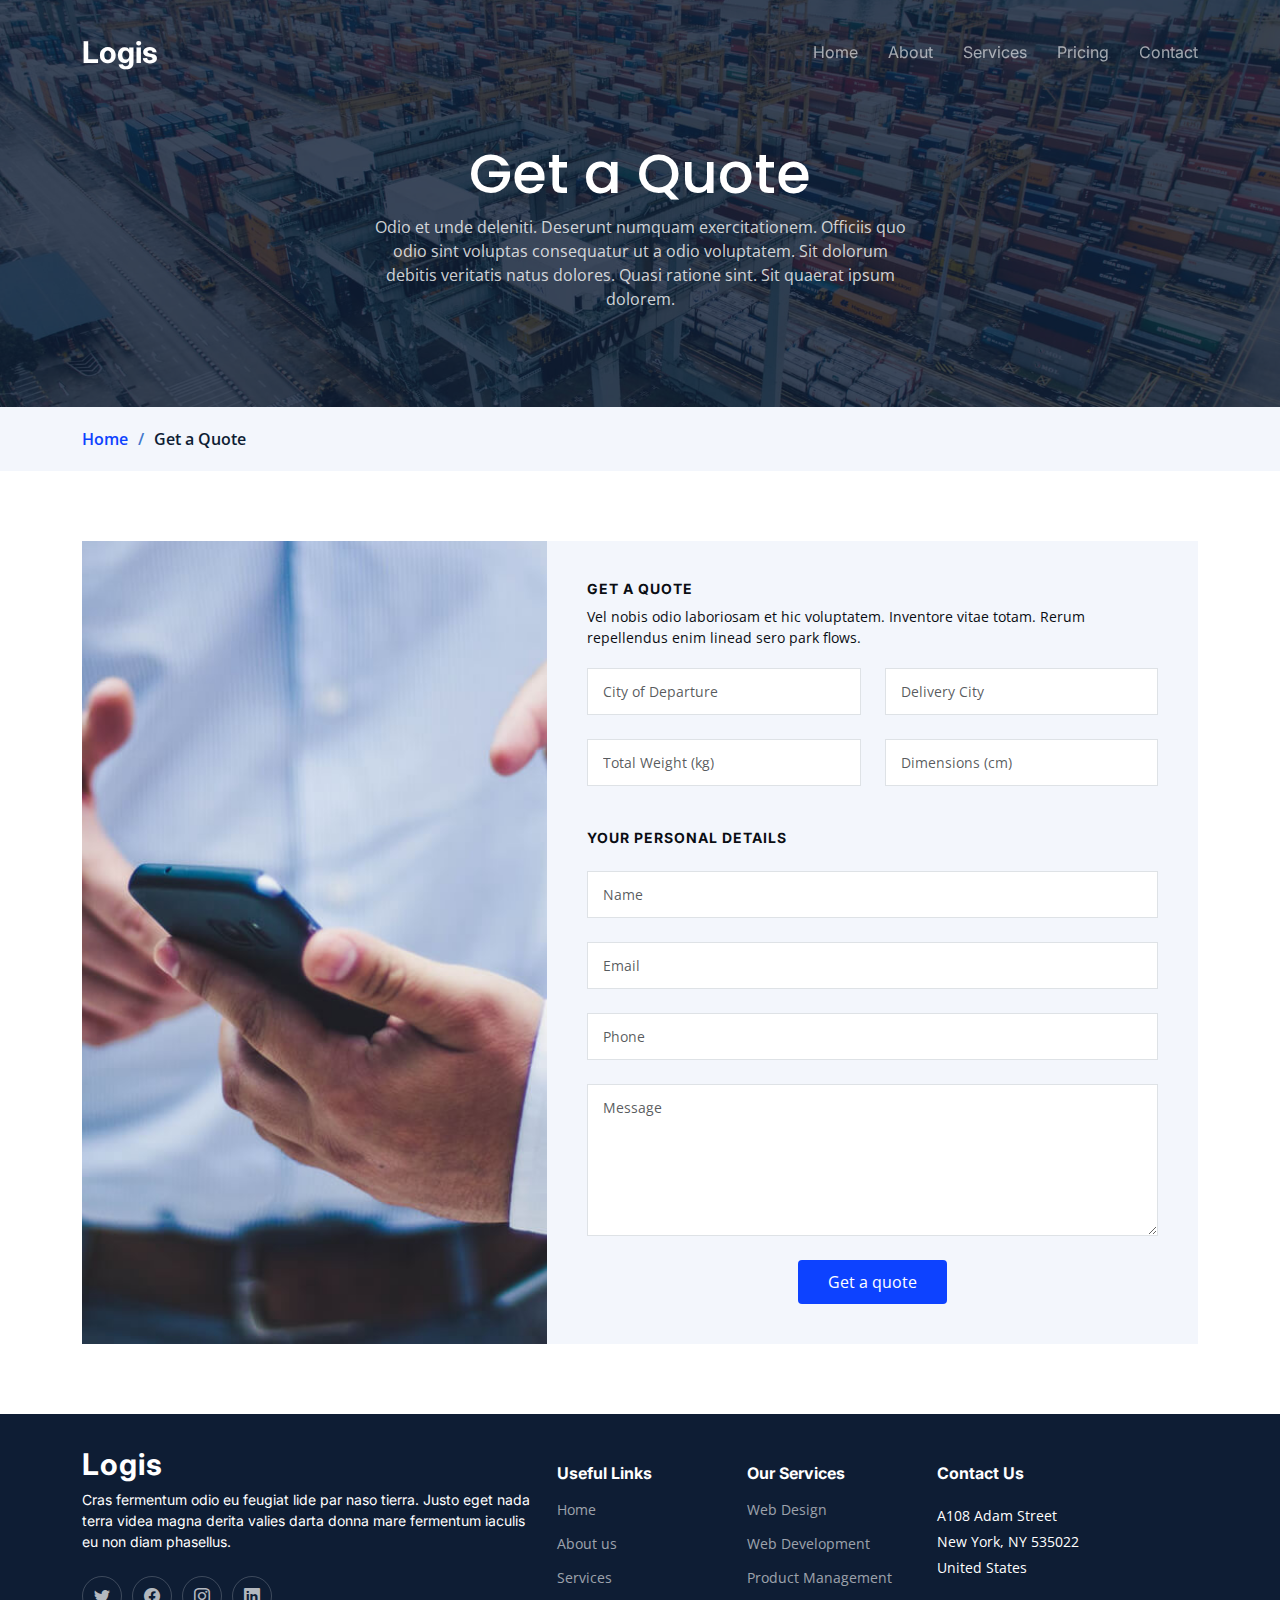
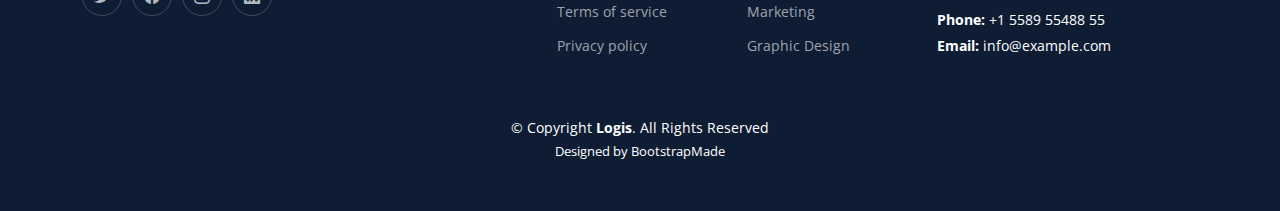
<file: get-a-quote.html>
<!DOCTYPE html>
<html lang="en">

<head>
  <meta charset="utf-8">
  <meta content="width=device-width, initial-scale=1.0" name="viewport">

  <title>Logis Bootstrap Template - Get a Quote</title>
  <meta content="" name="description">
  <meta content="" name="keywords">

  <!-- Favicons -->
  <link href="assets/img/favicon.png" rel="icon">
  <link href="assets/img/apple-touch-icon.png" rel="apple-touch-icon">

  <!-- Google Fonts -->
  <link rel="preconnect" href="https://fonts.googleapis.com">
  <link rel="preconnect" href="https://fonts.gstatic.com" crossorigin>
  <link href="https://fonts.googleapis.com/css2?family=Open+Sans:ital,wght@0,300;0,400;0,500;0,600;0,700;1,300;1,400;1,600;1,700&family=Poppins:ital,wght@0,300;0,400;0,500;0,600;0,700;1,300;1,400;1,500;1,600;1,700&family=Inter:ital,wght@0,300;0,400;0,500;0,600;0,700;1,300;1,400;1,500;1,600;1,700&display=swap" rel="stylesheet">

  <!-- Vendor CSS Files -->
  <link href="assets/vendor/bootstrap/css/bootstrap.min.css" rel="stylesheet">
  <link href="assets/vendor/bootstrap-icons/bootstrap-icons.css" rel="stylesheet">
  <link href="assets/vendor/fontawesome-free/css/all.min.css" rel="stylesheet">
  <link href="assets/vendor/glightbox/css/glightbox.min.css" rel="stylesheet">
  <link href="assets/vendor/swiper/swiper-bundle.min.css" rel="stylesheet">
  <link href="assets/vendor/aos/aos.css" rel="stylesheet">

  <!-- Template Main CSS File -->
  <link href="assets/css/main.css" rel="stylesheet">

  <!-- =======================================================
  * Template Name: Logis
  * Updated: Sep 18 2023 with Bootstrap v5.3.2
  * Template URL: https://bootstrapmade.com/logis-bootstrap-logistics-website-template/
  * Author: BootstrapMade.com
  * License: https://bootstrapmade.com/license/
  ======================================================== -->
</head>

<body>

  <!-- ======= Header ======= -->
  <header id="header" class="header d-flex align-items-center fixed-top">
    <div class="container-fluid container-xl d-flex align-items-center justify-content-between">

      <a href="index.html" class="logo d-flex align-items-center">
        <!-- Uncomment the line below if you also wish to use an image logo -->
        <!-- <img src="assets/img/logo.png" alt=""> -->
        <h1>Logis</h1>
      </a>

      <i class="mobile-nav-toggle mobile-nav-show bi bi-list"></i>
      <i class="mobile-nav-toggle mobile-nav-hide d-none bi bi-x"></i>
      <nav id="navbar" class="navbar">
        <ul>
          <li><a href="index.html">Home</a></li>
          <li><a href="about.html">About</a></li>
          <li><a href="services.html">Services</a></li>
          <li><a href="pricing.html">Pricing</a></li>
   
          <li><a href="contact.html">Contact</a></li>
          <!-- <li><a class="get-a-quote" href="get-a-quote.html">Get a Quote</a></li> -->
        </ul>
      </nav><!-- .navbar -->

    </div>
  </header><!-- End Header -->
  <!-- End Header -->

  <main id="main">

    <!-- ======= Breadcrumbs ======= -->
    <div class="breadcrumbs">
      <div class="page-header d-flex align-items-center" style="background-image: url('assets/img/page-header.jpg');">
        <div class="container position-relative">
          <div class="row d-flex justify-content-center">
            <div class="col-lg-6 text-center">
              <h2>Get a Quote</h2>
              <p>Odio et unde deleniti. Deserunt numquam exercitationem. Officiis quo odio sint voluptas consequatur ut a odio voluptatem. Sit dolorum debitis veritatis natus dolores. Quasi ratione sint. Sit quaerat ipsum dolorem.</p>
            </div>
          </div>
        </div>
      </div>
      <nav>
        <div class="container">
          <ol>
            <li><a href="index.html">Home</a></li>
            <li>Get a Quote</li>
          </ol>
        </div>
      </nav>
    </div><!-- End Breadcrumbs -->

    <!-- ======= Get a Quote Section ======= -->
    <section id="get-a-quote" class="get-a-quote">
      <div class="container" data-aos="fade-up">

        <div class="row g-0">

          <div class="col-lg-5 quote-bg" style="background-image: url(assets/img/quote-bg.jpg);"></div>

          <div class="col-lg-7">
            <form action="forms/quote.php" method="post" class="php-email-form">
              <h3>Get a quote</h3>
              <p>Vel nobis odio laboriosam et hic voluptatem. Inventore vitae totam. Rerum repellendus enim linead sero park flows.</p>
              <div class="row gy-4">

                <div class="col-md-6">
                  <input type="text" name="departure" class="form-control" placeholder="City of Departure" required>
                </div>

                <div class="col-md-6">
                  <input type="text" name="delivery" class="form-control" placeholder="Delivery City" required>
                </div>

                <div class="col-md-6">
                  <input type="text" name="weight" class="form-control" placeholder="Total Weight (kg)" required>
                </div>

                <div class="col-md-6">
                  <input type="text" name="dimensions" class="form-control" placeholder="Dimensions (cm)" required>
                </div>

                <div class="col-lg-12">
                  <h4>Your Personal Details</h4>
                </div>

                <div class="col-md-12">
                  <input type="text" name="name" class="form-control" placeholder="Name" required>
                </div>

                <div class="col-md-12 ">
                  <input type="email" class="form-control" name="email" placeholder="Email" required>
                </div>

                <div class="col-md-12">
                  <input type="text" class="form-control" name="phone" placeholder="Phone" required>
                </div>

                <div class="col-md-12">
                  <textarea class="form-control" name="message" rows="6" placeholder="Message" required></textarea>
                </div>

                <div class="col-md-12 text-center">
                  <div class="loading">Loading</div>
                  <div class="error-message"></div>
                  <div class="sent-message">Your quote request has been sent successfully. Thank you!</div>

                  <button type="submit">Get a quote</button>
                </div>

              </div>
            </form>
          </div><!-- End Quote Form -->

        </div>

      </div>
    </section><!-- End Get a Quote Section -->

  </main><!-- End #main -->

  <!-- ======= Footer ======= -->
  <footer id="footer" class="footer">

    <div class="container">
      <div class="row gy-4">
        <div class="col-lg-5 col-md-12 footer-info">
          <a href="index.html" class="logo d-flex align-items-center">
            <span>Logis</span>
          </a>
          <p>Cras fermentum odio eu feugiat lide par naso tierra. Justo eget nada terra videa magna derita valies darta donna mare fermentum iaculis eu non diam phasellus.</p>
          <div class="social-links d-flex mt-4">
            <a href="#" class="twitter"><i class="bi bi-twitter"></i></a>
            <a href="#" class="facebook"><i class="bi bi-facebook"></i></a>
            <a href="#" class="instagram"><i class="bi bi-instagram"></i></a>
            <a href="#" class="linkedin"><i class="bi bi-linkedin"></i></a>
          </div>
        </div>

        <div class="col-lg-2 col-6 footer-links">
          <h4>Useful Links</h4>
          <ul>
            <li><a href="#">Home</a></li>
            <li><a href="#">About us</a></li>
            <li><a href="#">Services</a></li>
            <li><a href="#">Terms of service</a></li>
            <li><a href="#">Privacy policy</a></li>
          </ul>
        </div>

        <div class="col-lg-2 col-6 footer-links">
          <h4>Our Services</h4>
          <ul>
            <li><a href="#">Web Design</a></li>
            <li><a href="#">Web Development</a></li>
            <li><a href="#">Product Management</a></li>
            <li><a href="#">Marketing</a></li>
            <li><a href="#">Graphic Design</a></li>
          </ul>
        </div>

        <div class="col-lg-3 col-md-12 footer-contact text-center text-md-start">
          <h4>Contact Us</h4>
          <p>
            A108 Adam Street <br>
            New York, NY 535022<br>
            United States <br><br>
            <strong>Phone:</strong> +1 5589 55488 55<br>
            <strong>Email:</strong> info@example.com<br>
          </p>

        </div>

      </div>
    </div>

    <div class="container mt-4">
      <div class="copyright">
        &copy; Copyright <strong><span>Logis</span></strong>. All Rights Reserved
      </div>
      <div class="credits">
        <!-- All the links in the footer should remain intact. -->
        <!-- You can delete the links only if you purchased the pro version. -->
        <!-- Licensing information: https://bootstrapmade.com/license/ -->
        <!-- Purchase the pro version with working PHP/AJAX contact form: https://bootstrapmade.com/logis-bootstrap-logistics-website-template/ -->
        Designed by <a href="https://bootstrapmade.com/">BootstrapMade</a>
      </div>
    </div>

  </footer><!-- End Footer -->
  <!-- End Footer -->

  <a href="#" class="scroll-top d-flex align-items-center justify-content-center"><i class="bi bi-arrow-up-short"></i></a>

  <div id="preloader"></div>

  <!-- Vendor JS Files -->
  <script src="assets/vendor/bootstrap/js/bootstrap.bundle.min.js"></script>
  <script src="assets/vendor/purecounter/purecounter_vanilla.js"></script>
  <script src="assets/vendor/glightbox/js/glightbox.min.js"></script>
  <script src="assets/vendor/swiper/swiper-bundle.min.js"></script>
  <script src="assets/vendor/aos/aos.js"></script>
  <script src="assets/vendor/php-email-form/validate.js"></script>

  <!-- Template Main JS File -->
  <script src="assets/js/main.js"></script>

</body>

</html>
</file>
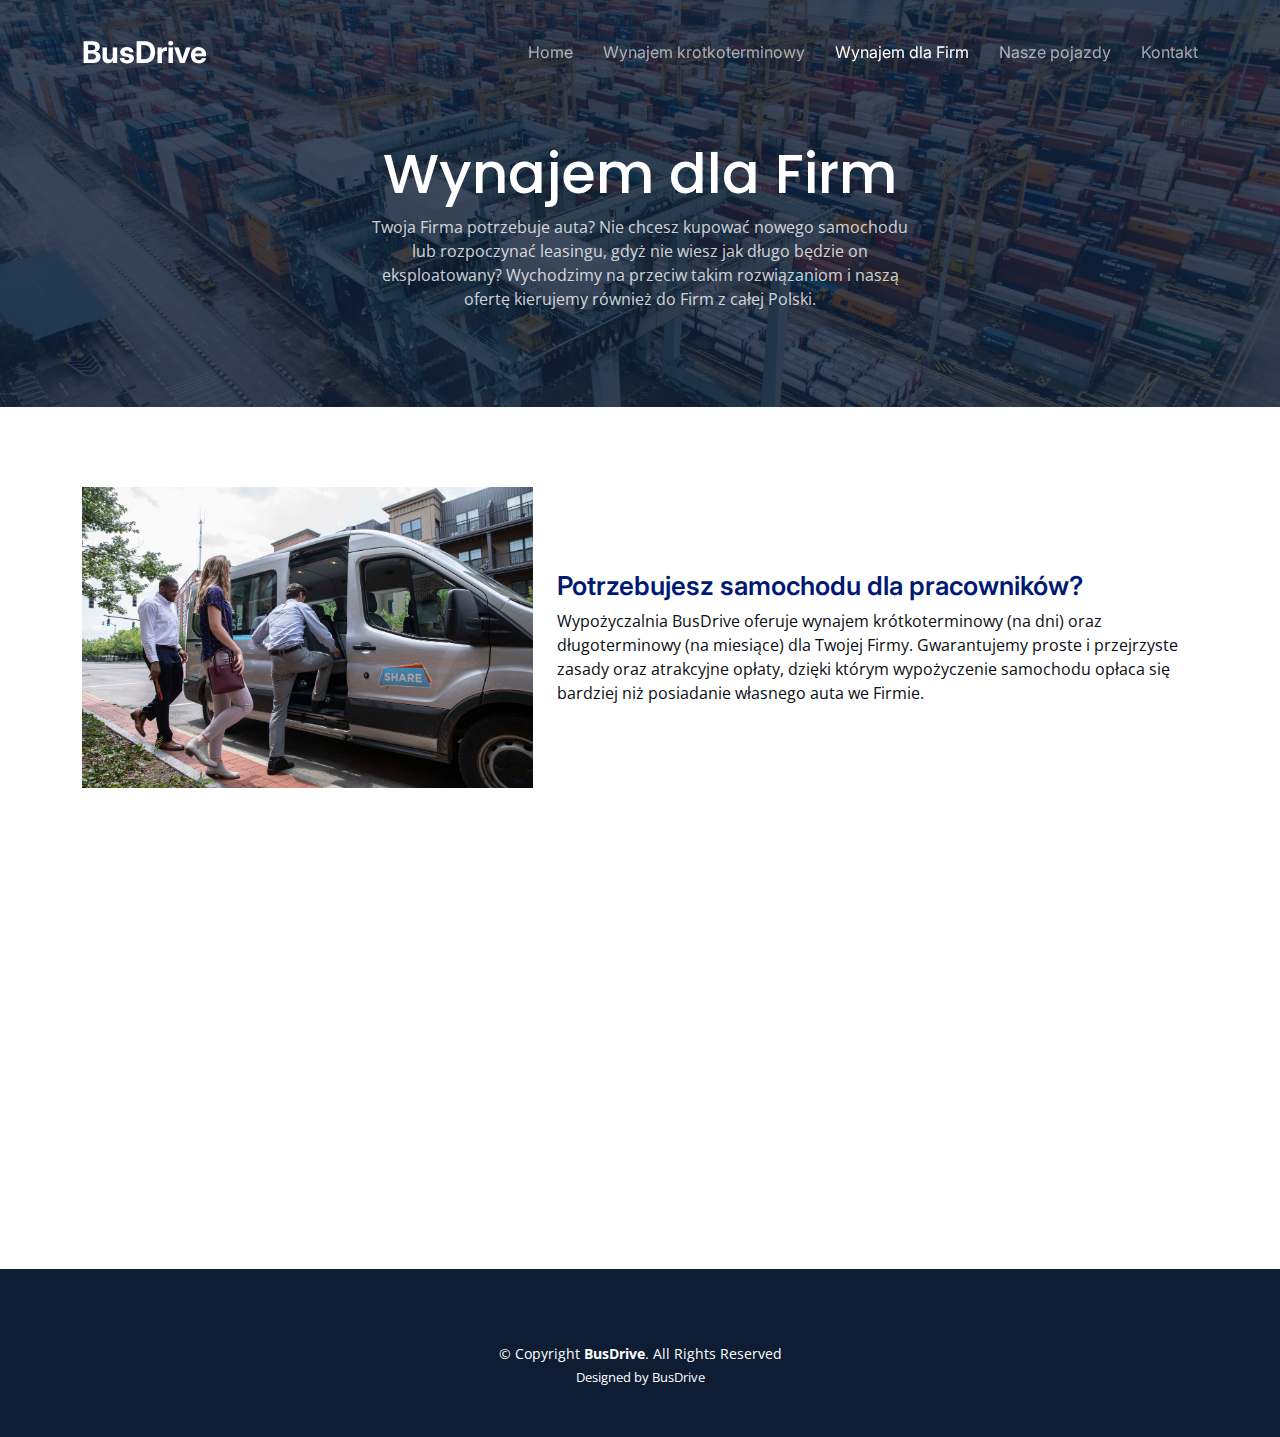
<file: pricing.html>
<!DOCTYPE html>
<html lang="en">
  <head>
    <meta charset="utf-8" />
    <meta content="width=device-width, initial-scale=1.0" name="viewport" />

    <title>BusDrive</title>
    <meta content="" name="description" />
    <meta content="" name="keywords" />

    <!-- Favicons -->
    <link href="assets/img/favicon.png" rel="icon" />
    <link href="assets/img/apple-touch-icon.png" rel="apple-touch-icon" />

    <!-- Google Fonts -->
    <link rel="preconnect" href="https://fonts.googleapis.com" />
    <link rel="preconnect" href="https://fonts.gstatic.com" crossorigin />
    <link
      href="https://fonts.googleapis.com/css2?family=Open+Sans:ital,wght@0,300;0,400;0,500;0,600;0,700;1,300;1,400;1,600;1,700&family=Poppins:ital,wght@0,300;0,400;0,500;0,600;0,700;1,300;1,400;1,500;1,600;1,700&family=Inter:ital,wght@0,300;0,400;0,500;0,600;0,700;1,300;1,400;1,500;1,600;1,700&display=swap"
      rel="stylesheet"
    />

    <!-- Vendor CSS Files -->
    <link
      href="assets/vendor/bootstrap/css/bootstrap.min.css"
      rel="stylesheet"
    />
    <link
      href="assets/vendor/bootstrap-icons/bootstrap-icons.css"
      rel="stylesheet"
    />
    <link
      href="assets/vendor/fontawesome-free/css/all.min.css"
      rel="stylesheet"
    />
    <link
      href="assets/vendor/glightbox/css/glightbox.min.css"
      rel="stylesheet"
    />
    <link href="assets/vendor/swiper/swiper-bundle.min.css" rel="stylesheet" />
    <link href="assets/vendor/aos/aos.css" rel="stylesheet" />

    <!-- Template Main CSS File -->
    <link href="assets/css/main.css" rel="stylesheet" />

    <!-- =======================================================
  * Template Name: Logis
  * Updated: Sep 18 2023 with Bootstrap v5.3.2
  * Template URL: https://bootstrapmade.com/logis-bootstrap-logistics-website-template/
  * Author: BootstrapMade.com
  * License: https://bootstrapmade.com/license/
  ======================================================== -->
  </head>

  <body>
    <!-- ======= Header ======= -->
    <header id="header" class="header d-flex align-items-center fixed-top">
      <div
        class="container-fluid container-xl d-flex align-items-center justify-content-between"
      >
        <a href="index.html" class="logo d-flex align-items-center">
          <!-- Uncomment the line below if you also wish to use an image logo -->
          <!-- <img src="assets/img/logo.png" alt=""> -->
          <h1>BusDrive</h1>
        </a>

        <i class="mobile-nav-toggle mobile-nav-show bi bi-list"></i>
        <i class="mobile-nav-toggle mobile-nav-hide d-none bi bi-x"></i>
        <nav id="navbar" class="navbar">
          <ul>
            <li><a href="index.html">Home</a></li>
            <li><a href="about.html">Wynajem krotkoterminowy</a></li>
            <li><a href="pricing.html" class="active">Wynajem dla Firm</a></li>
            <li><a href="services.html">Nasze pojazdy</a></li>
            <li><a href="contact.html">Kontakt</a></li>
            <!-- <li><a class="get-a-quote" href="get-a-quote.html">Get a Quote</a></li> -->
          </ul>
        </nav>
        <!-- .navbar -->
      </div>
    </header>
    <!-- End Header -->
    <!-- End Header -->

    <main id="main">
      <!-- ======= Breadcrumbs ======= -->
      <div class="breadcrumbs">
        <div
          class="page-header d-flex align-items-center"
          style="background-image: url('assets/img/page-header.jpg')"
        >
          <div class="container position-relative">
            <div class="row d-flex justify-content-center">
              <div class="col-lg-6 text-center">
                <h2>Wynajem dla Firm</h2>
                <p>
                  Twoja Firma potrzebuje auta? Nie chcesz kupować nowego
                  samochodu lub rozpoczynać leasingu, gdyż nie wiesz jak długo
                  będzie on eksploatowany? Wychodzimy na przeciw takim rozwiązaniom i
                  naszą ofertę kierujemy również do Firm z całej Polski.
                </p>
              </div>
            </div>
          </div>
        </div>

        <!-- <nav>
          <div class="container">
            <ol>
              <li><a href="index.html">Home</a></li>
              <li>Pricing</li>
            </ol>
          </div>
        </nav> -->
      </div>
      <!-- End Breadcrumbs -->

      <!-- ======= Features Section ======= -->
      <section id="features" class="features">
        <div class="container">
          <div
            class="row gy-4 align-items-center features-item"
            data-aos="fade-up"
          >
            <div class="col-md-5">
              <img src="assets/img/bus-dla-firm.jpg" class="img-fluid" alt="" />
            </div>
            <div class="col-md-7">
              <h3>Potrzebujesz samochodu dla pracowników?</h3>
              <p>
                Wypożyczalnia BusDrive oferuje wynajem krótkoterminowy (na dni)
                oraz długoterminowy (na miesiące) dla Twojej Firmy. Gwarantujemy
                proste i przejrzyste zasady oraz atrakcyjne opłaty, dzięki
                którym wypożyczenie samochodu opłaca się bardziej niż posiadanie
                własnego auta we Firmie.
              </p>
            </div>
          </div>
          <!-- Features Item -->

          <div
            class="row gy-4 align-items-center features-item"
            data-aos="fade-up"
          >
            <div class="col-md-5 order-1 order-md-2">
              <img src="assets/img/vat.jpg" class="img-fluid" alt="" />
            </div>
            <div class="col-md-7 order-2 order-md-1">
              <h3>Pełna dokumentacja i Faktura VAT</h3>
              <p>
                Na wszystkie nasze usługi wystawiamy faktury VAT, które pomogą
                Twojej Firmie zoptymalizować koszty i uzyskiwać
                satysfakcjonujące wyniki. Ponadto wszystkie nasze samochody są w
                pełni sprawne oraz na bieżąco serwisowane, co gwarantuje
                bezpieczną podróż bez niepożądanych zdarzeń.
              </p>
            </div>
          </div>
          <!-- Features Item -->
        </div>
      </section>

      <!-- ======= Pricing Section ======= -->
      <!-- <section id="pricing" class="pricing">
        <div class="container" data-aos="fade-up">
          <div class="row gy-4">
            <div class="col-lg-4" data-aos="fade-up" data-aos-delay="100">
              <div class="pricing-item">
                <h3>Free Plan</h3>
                <h4><sup>$</sup>0<span> / month</span></h4>
                <ul>
                  <li>
                    <i class="bi bi-check"></i> Quam adipiscing vitae proin
                  </li>
                  <li><i class="bi bi-check"></i> Nec feugiat nisl pretium</li>
                  <li>
                    <i class="bi bi-check"></i> Nulla at volutpat diam uteera
                  </li>
                  <li class="na">
                    <i class="bi bi-x"></i>
                    <span>Pharetra massa massa ultricies</span>
                  </li>
                  <li class="na">
                    <i class="bi bi-x"></i>
                    <span>Massa ultricies mi quis hendrerit</span>
                  </li>
                </ul>
                <a href="#" class="buy-btn">Buy Now</a>
              </div>
            </div>
            

            <div class="col-lg-4" data-aos="fade-up" data-aos-delay="200">
              <div class="pricing-item featured">
                <h3>Business Plan</h3>
                <h4><sup>$</sup>29<span> / month</span></h4>
                <ul>
                  <li>
                    <i class="bi bi-check"></i> Quam adipiscing vitae proin
                  </li>
                  <li><i class="bi bi-check"></i> Nec feugiat nisl pretium</li>
                  <li>
                    <i class="bi bi-check"></i> Nulla at volutpat diam uteera
                  </li>
                  <li>
                    <i class="bi bi-check"></i> Pharetra massa massa ultricies
                  </li>
                  <li>
                    <i class="bi bi-check"></i> Massa ultricies mi quis
                    hendrerit
                  </li>
                </ul>
                <a href="#" class="buy-btn">Buy Now</a>
              </div>
            </div>
            

            <div class="col-lg-4" data-aos="fade-up" data-aos-delay="300">
              <div class="pricing-item">
                <h3>Developer Plan</h3>
                <h4><sup>$</sup>49<span> / month</span></h4>
                <ul>
                  <li>
                    <i class="bi bi-check"></i> Quam adipiscing vitae proin
                  </li>
                  <li><i class="bi bi-check"></i> Nec feugiat nisl pretium</li>
                  <li>
                    <i class="bi bi-check"></i> Nulla at volutpat diam uteera
                  </li>
                  <li>
                    <i class="bi bi-check"></i> Pharetra massa massa ultricies
                  </li>
                  <li>
                    <i class="bi bi-check"></i> Massa ultricies mi quis
                    hendrerit
                  </li>
                </ul>
                <a href="#" class="buy-btn">Buy Now</a>
              </div>
            </div>
            
          </div>
        </div>
      </section> -->
      <!-- End Pricing Section -->

      <!-- ======= Horizontal Pricing Section ======= -->
      <!-- <section id="horizontal-pricing" class="horizontal-pricing pt-0">
        <div class="container" data-aos="fade-up">
          <div class="section-header">
            <span>Horizontal Pricing</span>
            <h2>Horizontal Pricing</h2>
          </div>

          <div
            class="row gy-4 pricing-item"
            data-aos="fade-up"
            data-aos-delay="100"
          >
            <div
              class="col-lg-3 d-flex align-items-center justify-content-center"
            >
              <h3>Free Plan</h3>
            </div>
            <div
              class="col-lg-3 d-flex align-items-center justify-content-center"
            >
              <h4><sup>$</sup>0<span> / month</span></h4>
            </div>
            <div
              class="col-lg-3 d-flex align-items-center justify-content-center"
            >
              <ul>
                <li><i class="bi bi-check"></i> Quam adipiscing vitae proin</li>
                <li>
                  <i class="bi bi-check"></i> Nulla at volutpat diam uteera
                </li>
                <li class="na">
                  <i class="bi bi-x"></i>
                  <span>Pharetra massa massa ultricies</span>
                </li>
              </ul>
            </div>
            <div
              class="col-lg-3 d-flex align-items-center justify-content-center"
            >
              <div class="text-center">
                <a href="#" class="buy-btn">Buy Now</a>
              </div>
            </div>
          </div>
          

          <div
            class="row gy-4 pricing-item featured mt-4"
            data-aos="fade-up"
            data-aos-delay="200"
          >
            <div
              class="col-lg-3 d-flex align-items-center justify-content-center"
            >
              <h3>Business Plan</h3>
            </div>
            <div
              class="col-lg-3 d-flex align-items-center justify-content-center"
            >
              <h4><sup>$</sup>29<span> / month</span></h4>
            </div>
            <div
              class="col-lg-3 d-flex align-items-center justify-content-center"
            >
              <ul>
                <li><i class="bi bi-check"></i> Quam adipiscing vitae proin</li>
                <li>
                  <i class="bi bi-check"></i>
                  <strong>Nec feugiat nisl pretium</strong>
                </li>
                <li>
                  <i class="bi bi-check"></i> Nulla at volutpat diam uteera
                </li>
              </ul>
            </div>
            <div
              class="col-lg-3 d-flex align-items-center justify-content-center"
            >
              <div class="text-center">
                <a href="#" class="buy-btn">Buy Now</a>
              </div>
            </div>
          </div>
          

          <div
            class="row gy-4 pricing-item mt-4"
            data-aos="fade-up"
            data-aos-delay="300"
          >
            <div
              class="col-lg-3 d-flex align-items-center justify-content-center"
            >
              <h3>Developer Plan</h3>
            </div>
            <div
              class="col-lg-3 d-flex align-items-center justify-content-center"
            >
              <h4><sup>$</sup>49<span> / month</span></h4>
            </div>
            <div
              class="col-lg-3 d-flex align-items-center justify-content-center"
            >
              <ul>
                <li><i class="bi bi-check"></i> Quam adipiscing vitae proin</li>
                <li><i class="bi bi-check"></i> Nec feugiat nisl pretium</li>
                <li>
                  <i class="bi bi-check"></i> Nulla at volutpat diam uteera
                </li>
              </ul>
            </div>
            <div
              class="col-lg-3 d-flex align-items-center justify-content-center"
            >
              <div class="text-center">
                <a href="#" class="buy-btn">Buy Now</a>
              </div>
            </div>
          </div>
          
        </div>
      </section> -->
      <!-- End Horizontal Pricing Section -->
    </main>
    <!-- End #main -->

    <!-- ======= Footer ======= -->
    <footer id="footer" class="footer">
      <!-- <div class="container">
      <div class="row gy-4">
        <div class="col-lg-5 col-md-12 footer-info">
          <a href="index.html" class="logo d-flex align-items-center">
            <span>Logis</span>
          </a>
          <p>Cras fermentum odio eu feugiat lide par naso tierra. Justo eget nada terra videa magna derita valies darta donna mare fermentum iaculis eu non diam phasellus.</p>
          <div class="social-links d-flex mt-4">
            <a href="#" class="twitter"><i class="bi bi-twitter"></i></a>
            <a href="#" class="facebook"><i class="bi bi-facebook"></i></a>
            <a href="#" class="instagram"><i class="bi bi-instagram"></i></a>
            <a href="#" class="linkedin"><i class="bi bi-linkedin"></i></a>
          </div>
        </div>

        <div class="col-lg-2 col-6 footer-links">
          <h4>Useful Links</h4>
          <ul>
            <li><a href="#">Home</a></li>
            <li><a href="#">About us</a></li>
            <li><a href="#">Services</a></li>
            <li><a href="#">Terms of service</a></li>
            <li><a href="#">Privacy policy</a></li>
          </ul>
        </div>

        <div class="col-lg-2 col-6 footer-links">
          <h4>Our Services</h4>
          <ul>
            <li><a href="#">Web Design</a></li>
            <li><a href="#">Web Development</a></li>
            <li><a href="#">Product Management</a></li>
            <li><a href="#">Marketing</a></li>
            <li><a href="#">Graphic Design</a></li>
          </ul>
        </div>

        <div class="col-lg-3 col-md-12 footer-contact text-center text-md-start">
          <h4>Contact Us</h4>
          <p>
            A108 Adam Street <br>
            New York, NY 535022<br>
            United States <br><br>
            <strong>Phone:</strong> +1 5589 55488 55<br>
            <strong>Email:</strong> info@example.com<br>
          </p>

        </div>

      </div>
    </div> -->

      <div class="container mt-4">
        <div class="copyright">
          &copy; Copyright <strong><span>BusDrive</span></strong
          >. All Rights Reserved
        </div>
        <div class="credits">Designed by BusDrive</div>
      </div>
    </footer>
    <!-- End Footer -->
    <!-- End Footer -->

    <a
      href="#"
      class="scroll-top d-flex align-items-center justify-content-center"
      ><i class="bi bi-arrow-up-short"></i
    ></a>

    <div id="preloader"></div>

    <!-- Vendor JS Files -->
    <script src="assets/vendor/bootstrap/js/bootstrap.bundle.min.js"></script>
    <script src="assets/vendor/purecounter/purecounter_vanilla.js"></script>
    <script src="assets/vendor/glightbox/js/glightbox.min.js"></script>
    <script src="assets/vendor/swiper/swiper-bundle.min.js"></script>
    <script src="assets/vendor/aos/aos.js"></script>
    <script src="assets/vendor/php-email-form/validate.js"></script>

    <!-- Template Main JS File -->
    <script src="assets/js/main.js"></script>
  </body>
</html>
</file>
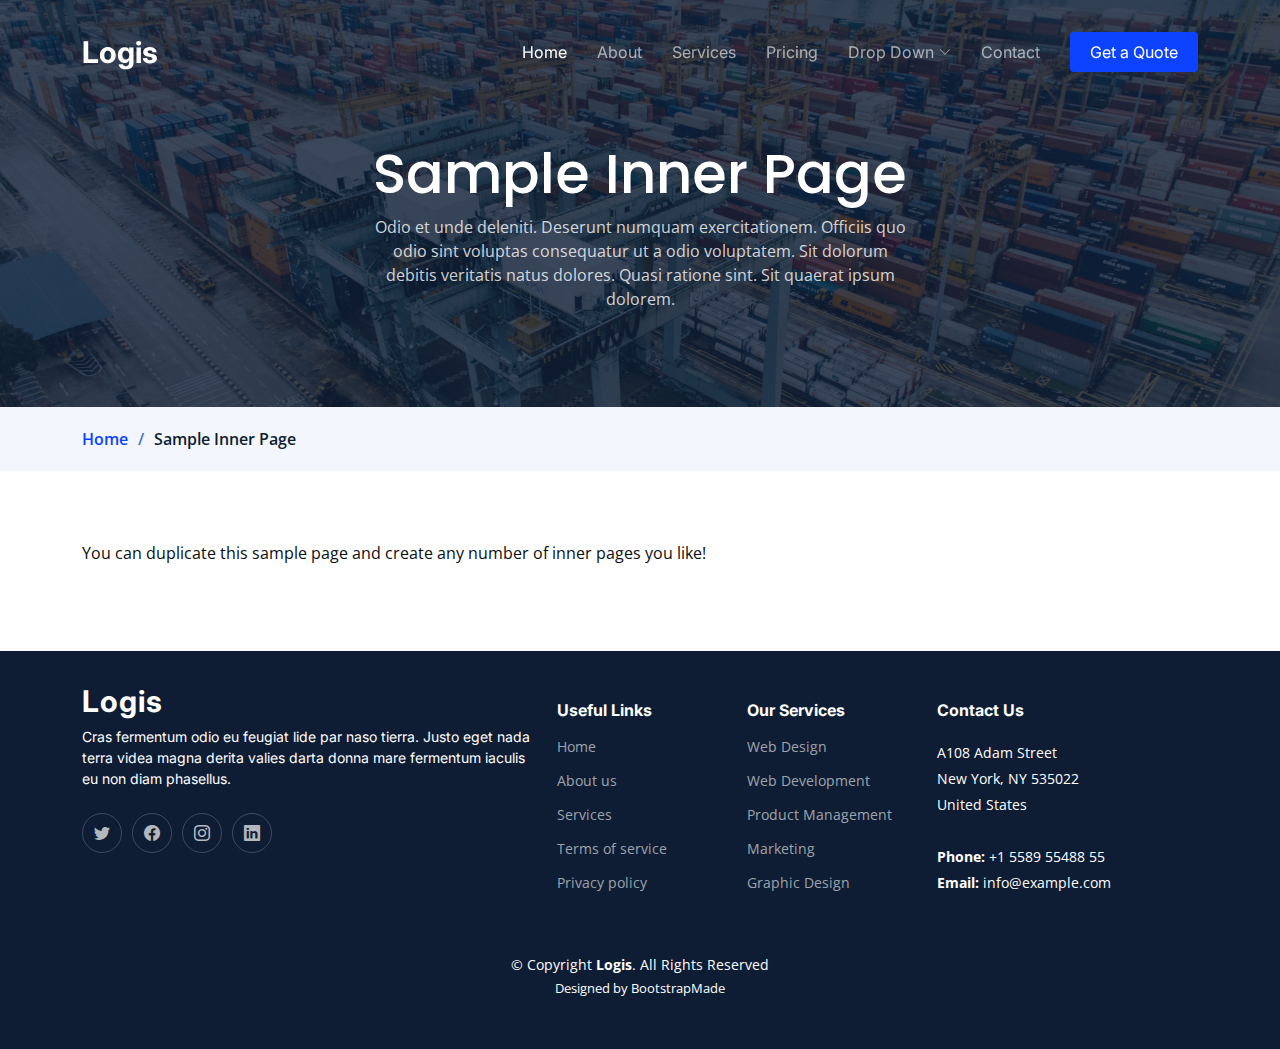
<file: sample-inner-page.html>
<!DOCTYPE html>
<html lang="en">

<head>
  <meta charset="utf-8">
  <meta content="width=device-width, initial-scale=1.0" name="viewport">

  <title>[Template] Sample Inner Page</title>
  <meta content="" name="description">
  <meta content="" name="keywords">

  <!-- Favicons -->
  <link href="assets/img/favicon.png" rel="icon">
  <link href="assets/img/apple-touch-icon.png" rel="apple-touch-icon">

  <!-- Google Fonts -->
  <link rel="preconnect" href="https://fonts.googleapis.com">
  <link rel="preconnect" href="https://fonts.gstatic.com" crossorigin>
  <link href="https://fonts.googleapis.com/css2?family=Open+Sans:ital,wght@0,300;0,400;0,500;0,600;0,700;1,300;1,400;1,600;1,700&family=Poppins:ital,wght@0,300;0,400;0,500;0,600;0,700;1,300;1,400;1,500;1,600;1,700&family=Inter:ital,wght@0,300;0,400;0,500;0,600;0,700;1,300;1,400;1,500;1,600;1,700&display=swap" rel="stylesheet">

  <!-- Vendor CSS Files -->
  <link href="assets/vendor/bootstrap/css/bootstrap.min.css" rel="stylesheet">
  <link href="assets/vendor/bootstrap-icons/bootstrap-icons.css" rel="stylesheet">
  <link href="assets/vendor/fontawesome-free/css/all.min.css" rel="stylesheet">
  <link href="assets/vendor/glightbox/css/glightbox.min.css" rel="stylesheet">
  <link href="assets/vendor/swiper/swiper-bundle.min.css" rel="stylesheet">
  <link href="assets/vendor/aos/aos.css" rel="stylesheet">

  <!-- Template Main CSS File -->
  <link href="assets/css/main.css" rel="stylesheet">

  <!-- =======================================================
  * Template Name: Logis
  * Updated: Sep 18 2023 with Bootstrap v5.3.2
  * Template URL: https://bootstrapmade.com/logis-bootstrap-logistics-website-template/
  * Author: BootstrapMade.com
  * License: https://bootstrapmade.com/license/
  ======================================================== -->
</head>

<body>

  <!-- ======= Header ======= -->
  <header id="header" class="header d-flex align-items-center fixed-top">
    <div class="container-fluid container-xl d-flex align-items-center justify-content-between">

      <a href="index.html" class="logo d-flex align-items-center">
        <!-- Uncomment the line below if you also wish to use an image logo -->
        <!-- <img src="assets/img/logo.png" alt=""> -->
        <h1>Logis</h1>
      </a>

      <i class="mobile-nav-toggle mobile-nav-show bi bi-list"></i>
      <i class="mobile-nav-toggle mobile-nav-hide d-none bi bi-x"></i>
      <nav id="navbar" class="navbar">
        <ul>
          <li><a href="index.html" class="active">Home</a></li>
          <li><a href="about.html">About</a></li>
          <li><a href="services.html">Services</a></li>
          <li><a href="pricing.html">Pricing</a></li>
          <li class="dropdown"><a href="#"><span>Drop Down</span> <i class="bi bi-chevron-down dropdown-indicator"></i></a>
            <ul>
              <li><a href="#">Drop Down 1</a></li>
              <li class="dropdown"><a href="#"><span>Deep Drop Down</span> <i class="bi bi-chevron-down dropdown-indicator"></i></a>
                <ul>
                  <li><a href="#">Deep Drop Down 1</a></li>
                  <li><a href="#">Deep Drop Down 2</a></li>
                  <li><a href="#">Deep Drop Down 3</a></li>
                  <li><a href="#">Deep Drop Down 4</a></li>
                  <li><a href="#">Deep Drop Down 5</a></li>
                </ul>
              </li>
              <li><a href="#">Drop Down 2</a></li>
              <li><a href="#">Drop Down 3</a></li>
              <li><a href="#">Drop Down 4</a></li>
            </ul>
          </li>
          <li><a href="contact.html">Contact</a></li>
          <li><a class="get-a-quote" href="get-a-quote.html">Get a Quote</a></li>
        </ul>
      </nav><!-- .navbar -->

    </div>
  </header><!-- End Header -->
  <!-- End Header -->

  <main id="main">

    <!-- ======= Breadcrumbs ======= -->
    <div class="breadcrumbs">
      <div class="page-header d-flex align-items-center" style="background-image: url('assets/img/page-header.jpg');">
        <div class="container position-relative">
          <div class="row d-flex justify-content-center">
            <div class="col-lg-6 text-center">
              <h2>Sample Inner Page</h2>
              <p>Odio et unde deleniti. Deserunt numquam exercitationem. Officiis quo odio sint voluptas consequatur ut a odio voluptatem. Sit dolorum debitis veritatis natus dolores. Quasi ratione sint. Sit quaerat ipsum dolorem.</p>
            </div>
          </div>
        </div>
      </div>
      <nav>
        <div class="container">
          <ol>
            <li><a href="index.html">Home</a></li>
            <li>Sample Inner Page</li>
          </ol>
        </div>
      </nav>
    </div><!-- End Breadcrumbs -->

    <section class="sample-page">
      <div class="container" data-aos="fade-up">
        <p>
          You can duplicate this sample page and create any number of inner pages you like!
        </p>
      </div>
    </section>

  </main><!-- End #main -->

  <!-- ======= Footer ======= -->
  <footer id="footer" class="footer">

    <div class="container">
      <div class="row gy-4">
        <div class="col-lg-5 col-md-12 footer-info">
          <a href="index.html" class="logo d-flex align-items-center">
            <span>Logis</span>
          </a>
          <p>Cras fermentum odio eu feugiat lide par naso tierra. Justo eget nada terra videa magna derita valies darta donna mare fermentum iaculis eu non diam phasellus.</p>
          <div class="social-links d-flex mt-4">
            <a href="#" class="twitter"><i class="bi bi-twitter"></i></a>
            <a href="#" class="facebook"><i class="bi bi-facebook"></i></a>
            <a href="#" class="instagram"><i class="bi bi-instagram"></i></a>
            <a href="#" class="linkedin"><i class="bi bi-linkedin"></i></a>
          </div>
        </div>

        <div class="col-lg-2 col-6 footer-links">
          <h4>Useful Links</h4>
          <ul>
            <li><a href="#">Home</a></li>
            <li><a href="#">About us</a></li>
            <li><a href="#">Services</a></li>
            <li><a href="#">Terms of service</a></li>
            <li><a href="#">Privacy policy</a></li>
          </ul>
        </div>

        <div class="col-lg-2 col-6 footer-links">
          <h4>Our Services</h4>
          <ul>
            <li><a href="#">Web Design</a></li>
            <li><a href="#">Web Development</a></li>
            <li><a href="#">Product Management</a></li>
            <li><a href="#">Marketing</a></li>
            <li><a href="#">Graphic Design</a></li>
          </ul>
        </div>

        <div class="col-lg-3 col-md-12 footer-contact text-center text-md-start">
          <h4>Contact Us</h4>
          <p>
            A108 Adam Street <br>
            New York, NY 535022<br>
            United States <br><br>
            <strong>Phone:</strong> +1 5589 55488 55<br>
            <strong>Email:</strong> info@example.com<br>
          </p>

        </div>

      </div>
    </div>

    <div class="container mt-4">
      <div class="copyright">
        &copy; Copyright <strong><span>Logis</span></strong>. All Rights Reserved
      </div>
      <div class="credits">
        <!-- All the links in the footer should remain intact. -->
        <!-- You can delete the links only if you purchased the pro version. -->
        <!-- Licensing information: https://bootstrapmade.com/license/ -->
        <!-- Purchase the pro version with working PHP/AJAX contact form: https://bootstrapmade.com/logis-bootstrap-logistics-website-template/ -->
        Designed by <a href="https://bootstrapmade.com/">BootstrapMade</a>
      </div>
    </div>

  </footer><!-- End Footer -->
  <!-- End Footer -->

  <a href="#" class="scroll-top d-flex align-items-center justify-content-center"><i class="bi bi-arrow-up-short"></i></a>

  <div id="preloader"></div>

  <!-- Vendor JS Files -->
  <script src="assets/vendor/bootstrap/js/bootstrap.bundle.min.js"></script>
  <script src="assets/vendor/purecounter/purecounter_vanilla.js"></script>
  <script src="assets/vendor/glightbox/js/glightbox.min.js"></script>
  <script src="assets/vendor/swiper/swiper-bundle.min.js"></script>
  <script src="assets/vendor/aos/aos.js"></script>
  <script src="assets/vendor/php-email-form/validate.js"></script>

  <!-- Template Main JS File -->
  <script src="assets/js/main.js"></script>

</body>

</html>
</file>
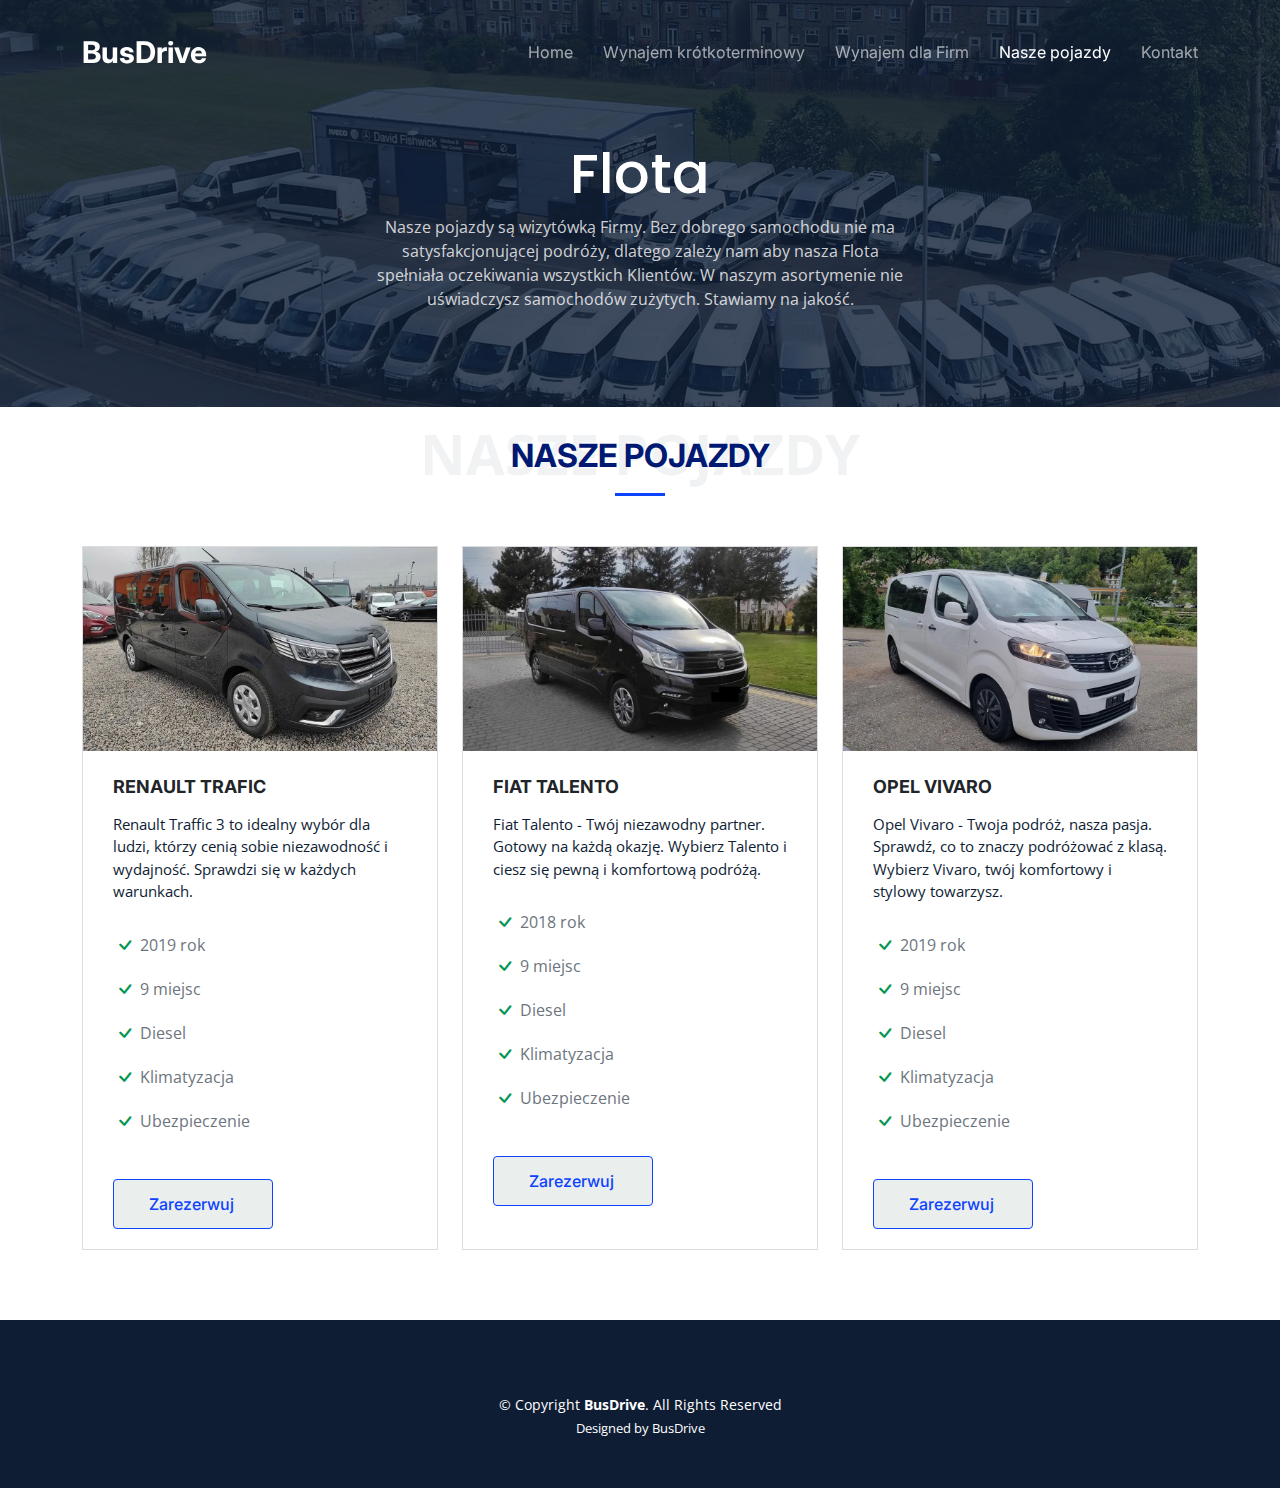
<file: services.html>
<!DOCTYPE html>
<html lang="en">
  <head>
    <meta charset="utf-8" />
    <meta content="width=device-width, initial-scale=1.0" name="viewport" />

    <title>BusDrive</title>
    <meta content="" name="description" />
    <meta content="" name="keywords" />

    <!-- Favicons -->
    <link href="assets/img/bus-icon.png" rel="icon" />
    <link href="assets/img/apple-touch-icon.png" rel="apple-touch-icon" />

    <!-- Google Fonts -->
    <link rel="preconnect" href="https://fonts.googleapis.com" />
    <link rel="preconnect" href="https://fonts.gstatic.com" crossorigin />
    <link
      href="https://fonts.googleapis.com/css2?family=Open+Sans:ital,wght@0,300;0,400;0,500;0,600;0,700;1,300;1,400;1,600;1,700&family=Poppins:ital,wght@0,300;0,400;0,500;0,600;0,700;1,300;1,400;1,500;1,600;1,700&family=Inter:ital,wght@0,300;0,400;0,500;0,600;0,700;1,300;1,400;1,500;1,600;1,700&display=swap"
      rel="stylesheet"
    />

    <!-- Vendor CSS Files -->
    <link
      href="assets/vendor/bootstrap/css/bootstrap.min.css"
      rel="stylesheet"
    />
    <link
      href="assets/vendor/bootstrap-icons/bootstrap-icons.css"
      rel="stylesheet"
    />
    <link
      href="assets/vendor/fontawesome-free/css/all.min.css"
      rel="stylesheet"
    />
    <link
      href="assets/vendor/glightbox/css/glightbox.min.css"
      rel="stylesheet"
    />
    <link href="assets/vendor/swiper/swiper-bundle.min.css" rel="stylesheet" />
    <link href="assets/vendor/aos/aos.css" rel="stylesheet" />

    <!-- Template Main CSS File -->
    <link href="assets/css/main.css" rel="stylesheet" />

    <!-- =======================================================
  * Template Name: Logis
  * Updated: Sep 18 2023 with Bootstrap v5.3.2
  * Template URL: https://bootstrapmade.com/logis-bootstrap-logistics-website-template/
  * Author: BootstrapMade.com
  * License: https://bootstrapmade.com/license/
  ======================================================== -->
  </head>

  <body>
    <!-- ======= Header ======= -->
    <header id="header" class="header d-flex align-items-center fixed-top">
      <div
        class="container-fluid container-xl d-flex align-items-center justify-content-between"
      >
        <a href="index.html" class="logo d-flex align-items-center">
          <!-- Uncomment the line below if you also wish to use an image logo -->
          <!-- <img src="assets/img/logo.png" alt=""> -->
          <h1>BusDrive</h1>
        </a>

        <i class="mobile-nav-toggle mobile-nav-show bi bi-list"></i>
        <i class="mobile-nav-toggle mobile-nav-hide d-none bi bi-x"></i>
        <nav id="navbar" class="navbar">
          <ul>
            <li><a href="index.html">Home</a></li>
            <li><a href="about.html">Wynajem krótkoterminowy</a></li>
            <li><a href="pricing.html">Wynajem dla Firm</a></li>
            <li><a href="services.html" class="active">Nasze pojazdy</a></li>
            <li><a href="contact.html">Kontakt</a></li>
            <!-- <li><a class="get-a-quote" href="get-a-quote.html">Get a Quote</a></li> -->
          </ul>
        </nav>
        <!-- .navbar -->
      </div>
    </header>
    <!-- End Header -->
    <!-- End Header -->

    <main id="main">
      <!-- ======= Breadcrumbs ======= -->
      <div class="breadcrumbs">
        <div
          class="page-header d-flex align-items-center"
          style="background-image: url('assets/img/bus-background.jpg')"
        >
          <div class="container position-relative">
            <div class="row d-flex justify-content-center">
              <div class="col-lg-6 text-center">
                <h2>Flota</h2>
                <p>
                  Nasze pojazdy są wizytówką Firmy. Bez dobrego samochodu nie ma
                  satysfakcjonującej podróży, dlatego zależy nam aby nasza Flota
                  spełniała oczekiwania wszystkich Klientów. W naszym
                  asortymenie nie uświadczysz samochodów zużytych. Stawiamy na
                  jakość.
                </p>
              </div>
            </div>
          </div>
        </div>
        <!-- <nav>
        <div class="container">
          <ol>
            <li><a href="index.html">Home</a></li>
            <li>Services</li>
          </ol>
        </div>
      </nav> -->
      </div>
      <!-- End Breadcrumbs -->

      <!-- ======= Featured Services Section ======= -->
      <!-- <section id="featured-services" class="featured-services">
      <div class="container">

        <div class="row gy-4">

          <div class="col-lg-4 col-md-6 service-item d-flex" data-aos="fade-up">
            <div class="icon flex-shrink-0"><i class="fa-solid fa-cart-flatbed"></i></div>
            <div>
              <h4 class="title">Lorem Ipsum</h4>
              <p class="description">Voluptatum deleniti atque corrupti quos dolores et quas molestias excepturi sint occaecati cupiditate non provident</p>
              <a href="service-details.html" class="readmore stretched-link"><span>Learn More</span><i class="bi bi-arrow-right"></i></a>
            </div>
          </div>
          

          <div class="col-lg-4 col-md-6 service-item d-flex" data-aos="fade-up" data-aos-delay="100">
            <div class="icon flex-shrink-0"><i class="fa-solid fa-truck"></i></div>
            <div>
              <h4 class="title">Dolor Sitema</h4>
              <p class="description">Minim veniam, quis nostrud exercitation ullamco laboris nisi ut aliquip ex ea commodo consequat tarad limino ata</p>
              <a href="service-details.html" class="readmore stretched-link"><span>Learn More</span><i class="bi bi-arrow-right"></i></a>
            </div>
          </div>

          <div class="col-lg-4 col-md-6 service-item d-flex" data-aos="fade-up" data-aos-delay="200">
            <div class="icon flex-shrink-0"><i class="fa-solid fa-truck-ramp-box"></i></div>
            <div>
              <h4 class="title">Sed ut perspiciatis</h4>
              <p class="description">Duis aute irure dolor in reprehenderit in voluptate velit esse cillum dolore eu fugiat nulla pariatur</p>
              <a href="service-details.html" class="readmore stretched-link"><span>Learn More</span><i class="bi bi-arrow-right"></i></a>
            </div>
          </div>

        </div>

      </div>
    </section> -->
      <!-- End Featured Services Section -->

      <!-- ======= Services Section ======= -->
      <section id="service" class="services pt-0">
        <div class="container" data-aos="fade-up">
          <div class="section-header">
            <span>Nasze Pojazdy</span>
            <h2>Nasze Pojazdy</h2>
          </div>

          <div class="row gy-4">
            <div
              class="col-lg-4 col-md-6"
              data-aos="fade-up"
              data-aos-delay="100"
            >
              <div class="card">
                <div class="card-img">
                  <img src="assets/img/renault.jpg" alt="" class="img-fluid" />
                </div>
                <h3>Renault Trafic</h3>
                <p class="car-description">
                  Renault Traffic 3 to idealny wybór dla ludzi, którzy cenią
                  sobie niezawodność i wydajność. Sprawdzi się w każdych
                  warunkach.
                </p>

                <div class="car-info">
                  <ul>
                    <li><i class="bi bi-check"></i> 2019 rok</li>
                    <li><i class="bi bi-check"></i> 9 miejsc</li>
                    <li><i class="bi bi-check"></i> Diesel</li>
                    <li><i class="bi bi-check"></i> Klimatyzacja</li>
                    <li><i class="bi bi-check"></i> Ubezpieczenie</li>
                  </ul>
                  <a href="contact.html" class="buy-btn">Zarezerwuj</a>
                </div>
              </div>
            </div>
            <!-- End Card Item -->

            <div
              class="col-lg-4 col-md-6"
              data-aos="fade-up"
              data-aos-delay="200"
            >
              <div class="card">
                <div class="card-img">
                  <img src="assets/img/fiat.jpg" alt="" class="img-fluid" />
                </div>
                <h3>Fiat Talento</h3>
                <p class="car-description">
                  Fiat Talento - Twój niezawodny partner. Gotowy na
                  każdą okazję. Wybierz Talento i ciesz się pewną i komfortową
                  podróżą.
                </p>

                <div class="car-info">
                  <ul>
                    <li><i class="bi bi-check"></i> 2018 rok</li>
                    <li><i class="bi bi-check"></i> 9 miejsc</li>
                    <li><i class="bi bi-check"></i> Diesel</li>
                    <li><i class="bi bi-check"></i> Klimatyzacja</li>
                    <li><i class="bi bi-check"></i> Ubezpieczenie</li>
                  </ul>
                  <a href="contact.html" class="buy-btn">Zarezerwuj</a>
                </div>
              </div>
            </div>
            <!-- End Card Item -->

            <div
              class="col-lg-4 col-md-6"
              data-aos="fade-up"
              data-aos-delay="300"
            >
              <div class="card">
                <div class="card-img">
                  <img src="assets/img/opel.jpg" alt="" class="img-fluid" />
                </div>
                <h3>Opel Vivaro</h3>
                <p class="car-description">
                  Opel Vivaro - Twoja podróż, nasza pasja. Sprawdź, co to znaczy
                  podróżować z klasą. Wybierz Vivaro, twój komfortowy i stylowy
                  towarzysz.
                </p>

                <div class="car-info">
                  <ul>
                    <li><i class="bi bi-check"></i> 2019 rok</li>
                    <li><i class="bi bi-check"></i> 9 miejsc</li>
                    <li><i class="bi bi-check"></i> Diesel</li>
                    <li><i class="bi bi-check"></i> Klimatyzacja</li>
                    <li><i class="bi bi-check"></i> Ubezpieczenie</li>
                  </ul>
                  <a href="contact.html" class="buy-btn">Zarezerwuj</a>
                </div>
              </div>
            </div>
            <!-- End Card Item -->


          </div>
        </div>
      </section>
      <!-- End Services Section -->

      <!-- ======= Features Section ======= -->
      <!-- <section id="features" class="features">
        <div class="container">
          <div
            class="row gy-4 align-items-center features-item"
            data-aos="fade-up"
          >
            <div class="col-md-5">
              <img src="assets/img/features-1.jpg" class="img-fluid" alt="" />
            </div>
            <div class="col-md-7">
              <h3>
                Voluptatem dignissimos provident quasi corporis voluptates sit
                assumenda.
              </h3>
              <p class="fst-italic">
                Lorem ipsum dolor sit amet, consectetur adipiscing elit, sed do
                eiusmod tempor incididunt ut labore et dolore magna aliqua.
              </p>
              <ul>
                <li>
                  <i class="bi bi-check"></i> Ullamco laboris nisi ut aliquip ex
                  ea commodo consequat.
                </li>
                <li>
                  <i class="bi bi-check"></i> Duis aute irure dolor in
                  reprehenderit in voluptate velit.
                </li>
                <li>
                  <i class="bi bi-check"></i> Ullam est qui quos consequatur eos
                  accusamus.
                </li>
              </ul>
            </div>
          </div>

          <div
            class="row gy-4 align-items-center features-item"
            data-aos="fade-up"
          >
            <div class="col-md-5 order-1 order-md-2">
              <img src="assets/img/features-2.jpg" class="img-fluid" alt="" />
            </div>
            <div class="col-md-7 order-2 order-md-1">
              <h3>Corporis temporibus maiores provident</h3>
              <p class="fst-italic">
                Lorem ipsum dolor sit amet, consectetur adipiscing elit, sed do
                eiusmod tempor incididunt ut labore et dolore magna aliqua.
              </p>
              <p>
                Ullamco laboris nisi ut aliquip ex ea commodo consequat. Duis
                aute irure dolor in reprehenderit in voluptate velit esse cillum
                dolore eu fugiat nulla pariatur. Excepteur sint occaecat
                cupidatat non proident, sunt in culpa qui officia deserunt
                mollit anim id est laborum
              </p>
            </div>
          </div>

          <div
            class="row gy-4 align-items-center features-item"
            data-aos="fade-up"
          >
            <div class="col-md-5">
              <img src="assets/img/features-3.jpg" class="img-fluid" alt="" />
            </div>
            <div class="col-md-7">
              <h3>
                Sunt consequatur ad ut est nulla consectetur reiciendis animi
                voluptas
              </h3>
              <p>
                Cupiditate placeat cupiditate placeat est ipsam culpa. Delectus
                quia minima quod. Sunt saepe odit aut quia voluptatem hic
                voluptas dolor doloremque.
              </p>
              <ul>
                <li>
                  <i class="bi bi-check"></i> Ullamco laboris nisi ut aliquip ex
                  ea commodo consequat.
                </li>
                <li>
                  <i class="bi bi-check"></i> Duis aute irure dolor in
                  reprehenderit in voluptate velit.
                </li>
                <li>
                  <i class="bi bi-check"></i> Facilis ut et voluptatem aperiam.
                  Autem soluta ad fugiat.
                </li>
              </ul>
            </div>
          </div>

          <div
            class="row gy-4 align-items-center features-item"
            data-aos="fade-up"
          >
            <div class="col-md-5 order-1 order-md-2">
              <img src="assets/img/features-4.jpg" class="img-fluid" alt="" />
            </div>
            <div class="col-md-7 order-2 order-md-1">
              <h3>
                Quas et necessitatibus eaque impedit ipsum animi consequatur
                incidunt in
              </h3>
              <p class="fst-italic">
                Lorem ipsum dolor sit amet, consectetur adipiscing elit, sed do
                eiusmod tempor incididunt ut labore et dolore magna aliqua.
              </p>
              <p>
                Ullamco laboris nisi ut aliquip ex ea commodo consequat. Duis
                aute irure dolor in reprehenderit in voluptate velit esse cillum
                dolore eu fugiat nulla pariatur. Excepteur sint occaecat
                cupidatat non proident, sunt in culpa qui officia deserunt
                mollit anim id est laborum
              </p>
            </div>
          </div>
        </div>
      </section> -->
      <!-- End Features Section -->

      <!-- ======= Testimonials Section ======= -->
      <!-- <section id="testimonials" class="testimonials">
        <div class="container">
          <div class="slides-1 swiper" data-aos="fade-up">
            <div class="swiper-wrapper">
              <div class="swiper-slide">
                <div class="testimonial-item">
                  <img
                    src="assets/img/testimonials/testimonials-1.jpg"
                    class="testimonial-img"
                    alt=""
                  />
                  <h3>Saul Goodman</h3>
                  <h4>Ceo &amp; Founder</h4>
                  <div class="stars">
                    <i class="bi bi-star-fill"></i
                    ><i class="bi bi-star-fill"></i
                    ><i class="bi bi-star-fill"></i
                    ><i class="bi bi-star-fill"></i
                    ><i class="bi bi-star-fill"></i>
                  </div>
                  <p>
                    <i class="bi bi-quote quote-icon-left"></i>
                    Proin iaculis purus consequat sem cure digni ssim donec
                    porttitora entum suscipit rhoncus. Accusantium quam,
                    ultricies eget id, aliquam eget nibh et. Maecen aliquam,
                    risus at semper.
                    <i class="bi bi-quote quote-icon-right"></i>
                  </p>
                </div>
              </div>

              <div class="swiper-slide">
                <div class="testimonial-item">
                  <img
                    src="assets/img/testimonials/testimonials-2.jpg"
                    class="testimonial-img"
                    alt=""
                  />
                  <h3>Sara Wilsson</h3>
                  <h4>Designer</h4>
                  <div class="stars">
                    <i class="bi bi-star-fill"></i
                    ><i class="bi bi-star-fill"></i
                    ><i class="bi bi-star-fill"></i
                    ><i class="bi bi-star-fill"></i
                    ><i class="bi bi-star-fill"></i>
                  </div>
                  <p>
                    <i class="bi bi-quote quote-icon-left"></i>
                    Export tempor illum tamen malis malis eram quae irure esse
                    labore quem cillum quid cillum eram malis quorum velit fore
                    eram velit sunt aliqua noster fugiat irure amet legam anim
                    culpa.
                    <i class="bi bi-quote quote-icon-right"></i>
                  </p>
                </div>
              </div>

              <div class="swiper-slide">
                <div class="testimonial-item">
                  <img
                    src="assets/img/testimonials/testimonials-3.jpg"
                    class="testimonial-img"
                    alt=""
                  />
                  <h3>Jena Karlis</h3>
                  <h4>Store Owner</h4>
                  <div class="stars">
                    <i class="bi bi-star-fill"></i
                    ><i class="bi bi-star-fill"></i
                    ><i class="bi bi-star-fill"></i
                    ><i class="bi bi-star-fill"></i
                    ><i class="bi bi-star-fill"></i>
                  </div>
                  <p>
                    <i class="bi bi-quote quote-icon-left"></i>
                    Enim nisi quem export duis labore cillum quae magna enim
                    sint quorum nulla quem veniam duis minim tempor labore quem
                    eram duis noster aute amet eram fore quis sint minim.
                    <i class="bi bi-quote quote-icon-right"></i>
                  </p>
                </div>
              </div>

              <div class="swiper-slide">
                <div class="testimonial-item">
                  <img
                    src="assets/img/testimonials/testimonials-4.jpg"
                    class="testimonial-img"
                    alt=""
                  />
                  <h3>Matt Brandon</h3>
                  <h4>Freelancer</h4>
                  <div class="stars">
                    <i class="bi bi-star-fill"></i
                    ><i class="bi bi-star-fill"></i
                    ><i class="bi bi-star-fill"></i
                    ><i class="bi bi-star-fill"></i
                    ><i class="bi bi-star-fill"></i>
                  </div>
                  <p>
                    <i class="bi bi-quote quote-icon-left"></i>
                    Fugiat enim eram quae cillum dolore dolor amet nulla culpa
                    multos export minim fugiat minim velit minim dolor enim duis
                    veniam ipsum anim magna sunt elit fore quem dolore labore
                    illum veniam.
                    <i class="bi bi-quote quote-icon-right"></i>
                  </p>
                </div>
              </div>

              <div class="swiper-slide">
                <div class="testimonial-item">
                  <img
                    src="assets/img/testimonials/testimonials-5.jpg"
                    class="testimonial-img"
                    alt=""
                  />
                  <h3>John Larson</h3>
                  <h4>Entrepreneur</h4>
                  <div class="stars">
                    <i class="bi bi-star-fill"></i
                    ><i class="bi bi-star-fill"></i
                    ><i class="bi bi-star-fill"></i
                    ><i class="bi bi-star-fill"></i
                    ><i class="bi bi-star-fill"></i>
                  </div>
                  <p>
                    <i class="bi bi-quote quote-icon-left"></i>
                    Quis quorum aliqua sint quem legam fore sunt eram irure
                    aliqua veniam tempor noster veniam enim culpa labore duis
                    sunt culpa nulla illum cillum fugiat legam esse veniam culpa
                    fore nisi cillum quid.
                    <i class="bi bi-quote quote-icon-right"></i>
                  </p>
                </div>
              </div>
            </div>
            <div class="swiper-pagination"></div>
          </div>
        </div>
      </section> -->
      <!-- End Testimonials Section -->

      <!-- ======= Frequently Asked Questions Section ======= -->
      <!-- <section id="faq" class="faq">
        <div class="container" data-aos="fade-up">
          <div class="section-header">
            <span>Frequently Asked Questions</span>
            <h2>Frequently Asked Questions</h2>
          </div>

          <div
            class="row justify-content-center"
            data-aos="fade-up"
            data-aos-delay="200"
          >
            <div class="col-lg-10">
              <div class="accordion accordion-flush" id="faqlist">
                <div class="accordion-item">
                  <h3 class="accordion-header">
                    <button
                      class="accordion-button collapsed"
                      type="button"
                      data-bs-toggle="collapse"
                      data-bs-target="#faq-content-1"
                    >
                      <i class="bi bi-question-circle question-icon"></i>
                      Non consectetur a erat nam at lectus urna duis?
                    </button>
                  </h3>
                  <div
                    id="faq-content-1"
                    class="accordion-collapse collapse"
                    data-bs-parent="#faqlist"
                  >
                    <div class="accordion-body">
                      Feugiat pretium nibh ipsum consequat. Tempus iaculis urna
                      id volutpat lacus laoreet non curabitur gravida. Venenatis
                      lectus magna fringilla urna porttitor rhoncus dolor purus
                      non.
                    </div>
                  </div>
                </div>
              

                <div class="accordion-item">
                  <h3 class="accordion-header">
                    <button
                      class="accordion-button collapsed"
                      type="button"
                      data-bs-toggle="collapse"
                      data-bs-target="#faq-content-2"
                    >
                      <i class="bi bi-question-circle question-icon"></i>
                      Feugiat scelerisque varius morbi enim nunc faucibus a
                      pellentesque?
                    </button>
                  </h3>
                  <div
                    id="faq-content-2"
                    class="accordion-collapse collapse"
                    data-bs-parent="#faqlist"
                  >
                    <div class="accordion-body">
                      Dolor sit amet consectetur adipiscing elit pellentesque
                      habitant morbi. Id interdum velit laoreet id donec
                      ultrices. Fringilla phasellus faucibus scelerisque
                      eleifend donec pretium. Est pellentesque elit ullamcorper
                      dignissim. Mauris ultrices eros in cursus turpis massa
                      tincidunt dui.
                    </div>
                  </div>
                </div>
              

                <div class="accordion-item">
                  <h3 class="accordion-header">
                    <button
                      class="accordion-button collapsed"
                      type="button"
                      data-bs-toggle="collapse"
                      data-bs-target="#faq-content-3"
                    >
                      <i class="bi bi-question-circle question-icon"></i>
                      Dolor sit amet consectetur adipiscing elit pellentesque
                      habitant morbi?
                    </button>
                  </h3>
                  <div
                    id="faq-content-3"
                    class="accordion-collapse collapse"
                    data-bs-parent="#faqlist"
                  >
                    <div class="accordion-body">
                      Eleifend mi in nulla posuere sollicitudin aliquam ultrices
                      sagittis orci. Faucibus pulvinar elementum integer enim.
                      Sem nulla pharetra diam sit amet nisl suscipit. Rutrum
                      tellus pellentesque eu tincidunt. Lectus urna duis
                      convallis convallis tellus. Urna molestie at elementum eu
                      facilisis sed odio morbi quis
                    </div>
                  </div>
                </div>
              

                <div class="accordion-item">
                  <h3 class="accordion-header">
                    <button
                      class="accordion-button collapsed"
                      type="button"
                      data-bs-toggle="collapse"
                      data-bs-target="#faq-content-4"
                    >
                      <i class="bi bi-question-circle question-icon"></i>
                      Ac odio tempor orci dapibus. Aliquam eleifend mi in nulla?
                    </button>
                  </h3>
                  <div
                    id="faq-content-4"
                    class="accordion-collapse collapse"
                    data-bs-parent="#faqlist"
                  >
                    <div class="accordion-body">
                      <i class="bi bi-question-circle question-icon"></i>
                      Dolor sit amet consectetur adipiscing elit pellentesque
                      habitant morbi. Id interdum velit laoreet id donec
                      ultrices. Fringilla phasellus faucibus scelerisque
                      eleifend donec pretium. Est pellentesque elit ullamcorper
                      dignissim. Mauris ultrices eros in cursus turpis massa
                      tincidunt dui.
                    </div>
                  </div>
                </div>
              

                <div class="accordion-item">
                  <h3 class="accordion-header">
                    <button
                      class="accordion-button collapsed"
                      type="button"
                      data-bs-toggle="collapse"
                      data-bs-target="#faq-content-5"
                    >
                      <i class="bi bi-question-circle question-icon"></i>
                      Tempus quam pellentesque nec nam aliquam sem et tortor
                      consequat?
                    </button>
                  </h3>
                  <div
                    id="faq-content-5"
                    class="accordion-collapse collapse"
                    data-bs-parent="#faqlist"
                  >
                    <div class="accordion-body">
                      Molestie a iaculis at erat pellentesque adipiscing
                      commodo. Dignissim suspendisse in est ante in. Nunc vel
                      risus commodo viverra maecenas accumsan. Sit amet nisl
                      suscipit adipiscing bibendum est. Purus gravida quis
                      blandit turpis cursus in
                    </div>
                  </div>
                </div>
              
              </div>
            </div>
          </div>
        </div>
      </section> -->
      <!-- End Frequently Asked Questions Section -->
    </main>
    <!-- End #main -->

    <!-- ======= Footer ======= -->
    <footer id="footer" class="footer">
      <!-- <div class="container">
      <div class="row gy-4">
        <div class="col-lg-5 col-md-12 footer-info">
          <a href="index.html" class="logo d-flex align-items-center">
            <span>Logis</span>
          </a>
          <p>Cras fermentum odio eu feugiat lide par naso tierra. Justo eget nada terra videa magna derita valies darta donna mare fermentum iaculis eu non diam phasellus.</p>
          <div class="social-links d-flex mt-4">
            <a href="#" class="twitter"><i class="bi bi-twitter"></i></a>
            <a href="#" class="facebook"><i class="bi bi-facebook"></i></a>
            <a href="#" class="instagram"><i class="bi bi-instagram"></i></a>
            <a href="#" class="linkedin"><i class="bi bi-linkedin"></i></a>
          </div>
        </div>

        <div class="col-lg-2 col-6 footer-links">
          <h4>Useful Links</h4>
          <ul>
            <li><a href="#">Home</a></li>
            <li><a href="#">About us</a></li>
            <li><a href="#">Services</a></li>
            <li><a href="#">Terms of service</a></li>
            <li><a href="#">Privacy policy</a></li>
          </ul>
        </div>

        <div class="col-lg-2 col-6 footer-links">
          <h4>Our Services</h4>
          <ul>
            <li><a href="#">Web Design</a></li>
            <li><a href="#">Web Development</a></li>
            <li><a href="#">Product Management</a></li>
            <li><a href="#">Marketing</a></li>
            <li><a href="#">Graphic Design</a></li>
          </ul>
        </div>

        <div class="col-lg-3 col-md-12 footer-contact text-center text-md-start">
          <h4>Contact Us</h4>
          <p>
            A108 Adam Street <br>
            New York, NY 535022<br>
            United States <br><br>
            <strong>Phone:</strong> +1 5589 55488 55<br>
            <strong>Email:</strong> info@example.com<br>
          </p>

        </div>

      </div>
    </div> -->

      <div class="container mt-4">
        <div class="copyright">
          &copy; Copyright <strong><span>BusDrive</span></strong
          >. All Rights Reserved
        </div>
        <div class="credits">Designed by BusDrive</div>
      </div>
    </footer>
    <!-- End Footer -->
    <!-- End Footer -->

    <a
      href="#"
      class="scroll-top d-flex align-items-center justify-content-center"
      ><i class="bi bi-arrow-up-short"></i
    ></a>

    <div id="preloader"></div>

    <!-- Vendor JS Files -->
    <script src="assets/vendor/bootstrap/js/bootstrap.bundle.min.js"></script>
    <script src="assets/vendor/purecounter/purecounter_vanilla.js"></script>
    <script src="assets/vendor/glightbox/js/glightbox.min.js"></script>
    <script src="assets/vendor/swiper/swiper-bundle.min.js"></script>
    <script src="assets/vendor/aos/aos.js"></script>
    <script src="assets/vendor/php-email-form/validate.js"></script>

    <!-- Template Main JS File -->
    <script src="assets/js/main.js"></script>
  </body>
</html>
</file>
<file: assets/css/main.css>
/**
* Template Name: Logis
* Updated: Sep 18 2023 with Bootstrap v5.3.2
* Template URL: https://bootstrapmade.com/logis-bootstrap-logistics-website-template/
* Author: BootstrapMade.com
* License: https://bootstrapmade.com/license/
*/

/*--------------------------------------------------------------
# Set main reusable colors and fonts using CSS variables
# Learn more about CSS variables at https://developer.mozilla.org/en-US/docs/Web/CSS/Using_CSS_custom_properties
--------------------------------------------------------------*/
/* Fonts */
:root {
  --font-default: "Open Sans", system-ui, -apple-system, "Segoe UI", Roboto,
    "Helvetica Neue", Arial, "Noto Sans", "Liberation Sans", sans-serif,
    "Apple Color Emoji", "Segoe UI Emoji", "Segoe UI Symbol", "Noto Color Emoji";
  --font-primary: "Inter", sans-serif;
  --font-secondary: "Poppins", sans-serif;
}

/* Colors */
:root {
  --color-default: #0a0d13;
  --color-primary: #0d42ff;
  --color-secondary: #0e1d34;
}

/* Smooth scroll behavior */
:root {
  scroll-behavior: smooth;
}

/*--------------------------------------------------------------
# General
--------------------------------------------------------------*/
body {
  font-family: var(--font-default);
  color: var(--color-default);
}

a {
  color: var(--color-primary);
  text-decoration: none;
}

a:hover {
  color: #406aff;
  text-decoration: none;
}

h1,
h2,
h3,
h4,
h5,
h6 {
  font-family: var(--font-primary);
}

/*--------------------------------------------------------------
# Sections & Section Header
--------------------------------------------------------------*/
section {
  padding: 70px 0;
  overflow: hidden;
}

.section-header {
  text-align: center;
  padding: 30px 0;
  position: relative;
}

.section-header h2 {
  font-size: 32px;
  font-weight: 700;
  text-transform: uppercase;
  margin-bottom: 20px;
  padding-bottom: 0;
  color: #001973;
  position: relative;
  z-index: 2;
  margin-bottom: 20px;
  padding-bottom: 20px;
  position: relative;
}

.section-header h2:after {
  content: "";
  position: absolute;
  display: block;
  width: 50px;
  height: 3px;
  background: var(--color-primary);
  left: 0;
  right: 0;
  bottom: 0;
  margin: auto;
}

.section-header span {
  position: absolute;
  top: 46px;
  color: rgba(14, 29, 52, 0.06);
  left: 0;
  right: 0;
  z-index: 1;
  font-weight: 700;
  font-size: 56px;
  text-transform: uppercase;
  line-height: 0;
}

.section-header p {
  margin-bottom: 0;
  position: relative;
  z-index: 2;
}

@media (max-width: 640px) {
  .section-header h2 {
    font-size: 28px;
    margin-bottom: 15px;
  }

  .section-header span {
    font-size: 38px;
  }
}

/*--------------------------------------------------------------
# Breadcrumbs
--------------------------------------------------------------*/
.breadcrumbs .page-header {
  padding: 140px 0 80px 0;
  position: relative;
  background-size: cover;
  background-position: center;
  background-repeat: no-repeat;
}

.breadcrumbs .page-header:before {
  content: "";
  background-color: rgba(14, 29, 52, 0.8);
  position: absolute;
  inset: 0;
}

.breadcrumbs .page-header h2 {
  font-size: 56px;
  font-weight: 500;
  color: #fff;
  font-family: var(--font-secondary);
}

.breadcrumbs .page-header p {
  color: rgba(255, 255, 255, 0.8);
}

.breadcrumbs nav {
  background-color: #f3f6fc;
  padding: 20px 0;
}

.breadcrumbs nav ol {
  display: flex;
  flex-wrap: wrap;
  list-style: none;
  margin: 0;
  padding: 0;
  font-size: 16px;
  font-weight: 600;
  color: var(--color-secondary);
}

.breadcrumbs nav ol a {
  color: var(--color-primary);
  transition: 0.3s;
}

.breadcrumbs nav ol a:hover {
  text-decoration: underline;
}

.breadcrumbs nav ol li + li {
  padding-left: 10px;
}

.breadcrumbs nav ol li + li::before {
  display: inline-block;
  padding-right: 10px;
  color: #4278cc;
  content: "/";
}

/*--------------------------------------------------------------
# Scroll top button
--------------------------------------------------------------*/
.scroll-top {
  position: fixed;
  visibility: hidden;
  opacity: 0;
  right: 15px;
  bottom: 15px;
  z-index: 99999;
  background: var(--color-primary);
  width: 40px;
  height: 40px;
  border-radius: 4px;
  transition: all 0.4s;
}

.scroll-top i {
  font-size: 24px;
  color: #fff;
  line-height: 0;
}

.scroll-top:hover {
  background: rgba(13, 66, 255, 0.8);
  color: #fff;
}

.scroll-top.active {
  visibility: visible;
  opacity: 1;
}

/*--------------------------------------------------------------
# Preloader
--------------------------------------------------------------*/
#preloader {
  position: fixed;
  inset: 0;
  z-index: 9999;
  overflow: hidden;
  background: #fff;
  transition: all 0.6s ease-out;
  width: 100%;
  height: 100vh;
}

#preloader:before,
#preloader:after {
  content: "";
  position: absolute;
  border: 4px solid var(--color-primary);
  border-radius: 50%;
  animation: animate-preloader 2s cubic-bezier(0, 0.2, 0.8, 1) infinite;
}

#preloader:after {
  animation-delay: -0.5s;
}

@keyframes animate-preloader {
  0% {
    width: 10px;
    height: 10px;
    top: calc(50% - 5px);
    left: calc(50% - 5px);
    opacity: 1;
  }

  100% {
    width: 72px;
    height: 72px;
    top: calc(50% - 36px);
    left: calc(50% - 36px);
    opacity: 0;
  }
}

/*--------------------------------------------------------------
# Disable aos animation delay on mobile devices
--------------------------------------------------------------*/
@media screen and (max-width: 768px) {
  [data-aos-delay] {
    transition-delay: 0 !important;
  }
}

/*--------------------------------------------------------------
# Header
--------------------------------------------------------------*/
.header {
  transition: all 0.5s;
  z-index: 997;
  padding: 30px 0;
}

.header.sticked {
  background: rgba(14, 29, 52, 0.9);
  padding: 15px 0;
  box-shadow: 0px 2px 20px rgba(14, 29, 52, 0.1);
}

.header .logo img {
  max-height: 40px;
  margin-right: 6px;
}

.header .logo h1 {
  font-size: 30px;
  margin: 0;
  font-weight: 700;
  color: #fff;
  font-family: var(--font-primary);
}

/*--------------------------------------------------------------
# Desktop Navigation
--------------------------------------------------------------*/
@media (min-width: 1280px) {
  .navbar {
    padding: 0;
  }

  .navbar ul {
    margin: 0;
    padding: 0;
    display: flex;
    list-style: none;
    align-items: center;
  }

  .navbar li {
    position: relative;
  }

  .navbar a,
  .navbar a:focus {
    display: flex;
    align-items: center;
    justify-content: space-between;
    padding: 10px 0 10px 30px;
    font-family: var(--font-primary);
    font-size: 16px;
    font-weight: 400;
    color: rgba(255, 255, 255, 0.6);
    white-space: nowrap;
    transition: 0.3s;
  }

  .navbar a i,
  .navbar a:focus i {
    font-size: 12px;
    line-height: 0;
    margin-left: 5px;
  }

  .navbar a:hover,
  .navbar .active,
  .navbar .active:focus,
  .navbar li:hover > a {
    color: #fff;
  }

  .navbar .get-a-quote,
  .navbar .get-a-quote:focus {
    background: var(--color-primary);
    padding: 8px 20px;
    margin-left: 30px;
    border-radius: 4px;
    color: #fff;
  }

  .navbar .get-a-quote:hover,
  .navbar .get-a-quote:focus:hover {
    color: #fff;
    background: #2756ff;
  }

  .navbar .dropdown ul {
    display: block;
    position: absolute;
    left: 14px;
    top: calc(100% + 30px);
    margin: 0;
    padding: 10px 0;
    z-index: 99;
    opacity: 0;
    visibility: hidden;
    background: #fff;
    box-shadow: 0px 0px 30px rgba(127, 137, 161, 0.25);
    transition: 0.3s;
    border-radius: 4px;
  }

  .navbar .dropdown ul li {
    min-width: 200px;
  }

  .navbar .dropdown ul a {
    padding: 10px 20px;
    font-size: 15px;
    text-transform: none;
    font-weight: 400;
    color: var(--color-secondary);
  }

  .navbar .dropdown ul a i {
    font-size: 12px;
  }

  .navbar .dropdown ul a:hover,
  .navbar .dropdown ul .active:hover,
  .navbar .dropdown ul li:hover > a {
    color: var(--color-primary);
  }

  .navbar .dropdown:hover > ul {
    opacity: 1;
    top: 100%;
    visibility: visible;
  }

  .navbar .dropdown .dropdown ul {
    top: 0;
    left: calc(100% - 30px);
    visibility: hidden;
  }

  .navbar .dropdown .dropdown:hover > ul {
    opacity: 1;
    top: 0;
    left: 100%;
    visibility: visible;
  }
}

@media (min-width: 1280px) and (max-width: 1366px) {
  .navbar .dropdown .dropdown ul {
    left: -90%;
  }

  .navbar .dropdown .dropdown:hover > ul {
    left: -100%;
  }
}

@media (min-width: 1280px) {
  .mobile-nav-show,
  .mobile-nav-hide {
    display: none;
  }
}

/*--------------------------------------------------------------
# Mobile Navigation
--------------------------------------------------------------*/
@media (max-width: 1279px) {
  .navbar {
    position: fixed;
    top: 0;
    right: -100%;
    width: 100%;
    max-width: 400px;
    bottom: 0;
    transition: 0.3s;
    z-index: 9997;
  }

  .navbar ul {
    position: absolute;
    inset: 0;
    padding: 50px 0 10px 0;
    margin: 0;
    background: rgba(14, 29, 52, 0.9);
    overflow-y: auto;
    transition: 0.3s;
    z-index: 9998;
  }

  .navbar a,
  .navbar a:focus {
    display: flex;
    align-items: center;
    justify-content: space-between;
    padding: 12px 20px;
    font-family: var(--font-primary);
    font-size: 16px;
    font-weight: 500;
    color: rgba(255, 255, 255, 0.7);
    white-space: nowrap;
    transition: 0.3s;
  }

  .navbar a i,
  .navbar a:focus i {
    font-size: 12px;
    line-height: 0;
    margin-left: 5px;
  }

  .navbar a:hover,
  .navbar .active,
  .navbar .active:focus,
  .navbar li:hover > a {
    color: #fff;
  }

  .navbar .get-a-quote,
  .navbar .get-a-quote:focus {
    background: var(--color-primary);
    padding: 8px 20px;
    border-radius: 4px;
    margin: 15px;
    color: #fff;
  }

  .navbar .get-a-quote:hover,
  .navbar .get-a-quote:focus:hover {
    color: #fff;
    background: rgba(13, 66, 255, 0.8);
  }

  .navbar .dropdown ul,
  .navbar .dropdown .dropdown ul {
    position: static;
    display: none;
    padding: 10px 0;
    margin: 10px 20px;
    transition: all 0.5s ease-in-out;
    border: 1px solid #19335c;
  }

  .navbar .dropdown > .dropdown-active,
  .navbar .dropdown .dropdown > .dropdown-active {
    display: block;
  }

  .mobile-nav-show {
    color: #fff;
    font-size: 28px;
    cursor: pointer;
    line-height: 0;
    transition: 0.5s;
    z-index: 9999;
    margin-right: 10px;
  }

  .mobile-nav-hide {
    color: #fff;
    font-size: 32px;
    cursor: pointer;
    line-height: 0;
    transition: 0.5s;
    position: fixed;
    right: 20px;
    top: 20px;
    z-index: 9999;
  }

  .mobile-nav-active {
    overflow: hidden;
  }

  .mobile-nav-active .navbar {
    right: 0;
  }

  .mobile-nav-active .navbar:before {
    content: "";
    position: fixed;
    inset: 0;
    background: rgba(14, 29, 52, 0.8);
    z-index: 9996;
  }
}

/*--------------------------------------------------------------
# Featured Services Section
--------------------------------------------------------------*/
.featured-services .service-item {
  position: relative;
  height: 100%;
  margin-bottom: 20px;
}

.featured-services .service-item .icon {
  margin-right: 20px;
}

.featured-services .service-item .icon i {
  color: #001f8d;
  font-size: 48px;
  transition: 0.3s;
}

.featured-services .service-item:hover .icon {
  background: #fff;
}

.featured-services .service-item:hover .icon i {
  color: var(--color-primary);
}

.featured-services .service-item .title {
  font-weight: 700;
  margin-bottom: 10px;
  font-size: 20px;
  color: var(--color-secondary);
  transition: 0.3s;
}

.featured-services .service-item .description {
  font-size: 15px;
  color: #132848;
  margin-bottom: 10px;
}

.featured-services .service-item .readmore {
  display: flex;
  align-items: center;
  color: var(--color-secondary);
  transition: 0.3s;
  font-weight: 700;
  font-size: 14px;
}

.featured-services .service-item .readmore i {
  margin-left: 8px;
}

.featured-services .service-item:hover .title,
.featured-services .service-item:hover .readmore,
.featured-services .service-item:hover .icon i {
  color: var(--color-primary);
}

/*--------------------------------------------------------------
# About Us Section
--------------------------------------------------------------*/
.about .content h3 {
  font-weight: 700;
  font-size: 32px;
  font-family: var(--font-secondary);
  color: #001f8d;
}

.about .content ul {
  list-style: none;
  padding: 0;
}

.about .content ul li {
  display: flex;
  align-items: center;
  margin-top: 40px;
}

.about .content ul i {
  flex-shrink: 0;
  font-size: 48px;
  color: var(--color-primary);
  margin-right: 20px;
  line-height: 0;
}

.about .content ul h5 {
  font-size: 18px;
  font-weight: 700;
  color: #19335c;
}

.about .content ul p {
  font-size: 15px;
}

.about .content p:last-child {
  margin-bottom: 0;
}

.about .play-btn {
  width: 94px;
  height: 94px;
  background: radial-gradient(
    var(--color-primary) 50%,
    rgba(13, 66, 255, 0.4) 52%
  );
  border-radius: 50%;
  display: block;
  position: absolute;
  left: calc(50% - 47px);
  top: calc(50% - 47px);
  overflow: hidden;
}

.about .play-btn:before {
  content: "";
  position: absolute;
  width: 120px;
  height: 120px;
  animation-delay: 0s;
  animation: pulsate-btn 2s;
  animation-direction: forwards;
  animation-iteration-count: infinite;
  animation-timing-function: steps;
  opacity: 1;
  border-radius: 50%;
  border: 5px solid rgba(13, 66, 255, 0.7);
  top: -15%;
  left: -15%;
  background: rgba(198, 16, 0, 0);
}

.about .play-btn:after {
  content: "";
  position: absolute;
  left: 50%;
  top: 50%;
  transform: translateX(-40%) translateY(-50%);
  width: 0;
  height: 0;
  border-top: 10px solid transparent;
  border-bottom: 10px solid transparent;
  border-left: 15px solid #fff;
  z-index: 100;
  transition: all 400ms cubic-bezier(0.55, 0.055, 0.675, 0.19);
}

.about .play-btn:hover:before {
  content: "";
  position: absolute;
  left: 50%;
  top: 50%;
  transform: translateX(-40%) translateY(-50%);
  width: 0;
  height: 0;
  border: none;
  border-top: 10px solid transparent;
  border-bottom: 10px solid transparent;
  border-left: 15px solid #fff;
  z-index: 200;
  animation: none;
  border-radius: 0;
}

.about .play-btn:hover:after {
  border-left: 15px solid var(--color-primary);
  transform: scale(20);
}

@keyframes pulsate-btn {
  0% {
    transform: scale(0.6, 0.6);
    opacity: 1;
  }

  100% {
    transform: scale(1, 1);
    opacity: 0;
  }
}

/*--------------------------------------------------------------
# Services Section
--------------------------------------------------------------*/
.services .card {
  border: 1px solid rgba(14, 29, 52, 0.15);
  background: #fff;
  position: relative;
  border-radius: 0;
  height: 100%;
}

.services .card .card-img {
  overflow: hidden;
  margin-bottom: 15px;
  border-radius: 0;
}

.services .card .card-img img {
  transition: 0.3s ease-in-out;
}

.services .card h3 {
  font-weight: 700;
  font-size: 18px;
  margin-bottom: 5px;
  padding: 10px 30px;
  text-transform: uppercase;
}

.services .card a {
  /* color: #001973; */
  transition: 0.3;
}

/* .services .card a:hover {
  color: var(--color-primary);
} */

.services .card p {
  padding: 0 30px;
  color: var(--color-secondary);
  font-size: 15px;
}

.services .card:hover .card-img img {
  transform: scale(1.1);
}

/*--------------------------------------------------------------
# Call To Action Section
--------------------------------------------------------------*/
.call-to-action {
  background: linear-gradient(rgba(14, 29, 52, 0.6), rgba(14, 29, 52, 0.8)),
    url("../img/cta-bg.jpg") center center;
  background-size: cover;
  padding: 100px 0;
}

@media (min-width: 1365px) {
  .call-to-action {
    background-attachment: fixed;
  }
}

.call-to-action h3 {
  color: #fff;
  font-size: 28px;
  font-weight: 700;
}

.call-to-action p {
  color: #fff;
}

.call-to-action .cta-btn {
  font-family: var(--font-primary);
  font-weight: 500;
  font-size: 16px;
  letter-spacing: 1px;
  display: inline-block;
  padding: 12px 40px;
  border-radius: 5px;
  transition: 0.5s;
  margin: 10px;
  border: 2px solid #fff;
  color: #fff;
}

.call-to-action .cta-btn:hover {
  background: var(--color-primary);
  border: 2px solid var(--color-primary);
}

/*--------------------------------------------------------------
# Features Section
--------------------------------------------------------------*/
.features {
  padding-top: 80px;
}

.features .features-item + .features-item {
  margin-top: 100px;
}

@media (max-width: 640px) {
  .features .features-item + .features-item {
    margin-top: 40px;
  }
}

.features .features-item h3 {
  font-weight: 600;
  font-size: 26px;
  color: #001973;
}

.features .features-item ul {
  list-style: none;
  padding: 0;
}

.features .features-item ul li {
  padding-bottom: 10px;
}

.features .features-item ul li:last-child {
  padding-bottom: 0;
}

.features .features-item ul i {
  font-size: 20px;
  padding-right: 4px;
  color: var(--color-primary);
}

.features .features-item p:last-child {
  margin-bottom: 0;
}

/*--------------------------------------------------------------
# Pricing Section
--------------------------------------------------------------*/
/* MINE */
.car-description {
  margin-bottom: 0;
}

.car-info {
  padding: 0 0 20px 30px;
}

.car-info ul {
  padding: 20px 0;
  list-style: none;
  color: #6c757d;
  text-align: left;
  line-height: 20px;
}

.car-info ul li {
  padding: 10px 0;
  display: flex;
  align-items: center;
}

.car-info ul i {
  color: #059652;
  font-size: 24px;
  padding-right: 3px;
}

.car-info .buy-btn {
  display: block;
  width: 160px;
  background: #eaeeec;
  padding: 12px 35px;
  border-radius: 4px;
  color: var(--color-primary);
  transition: none;
  font-size: 16px;
  font-weight: 500;
  font-family: var(--font-primary);
  border: 1px solid var(--color-primary);
}

.car-info .buy-btn:hover {
  background: var(--color-primary);
  color: #fff;
}

/* ---------------------------- */
.phone-div {
  min-height: 80px;
  /* display: flex;
  flex-direction: column;
  justify-content: center;
  align-items: center; */
}

.phone-itself {
  display: inline-block;
  width: 49%;
  margin: 25px auto;
  text-align: center;
  font-weight: 700;
  cursor: pointer;
}

.phone-itself:hover {
  background-color: var(--color-secondary);
  color: #fff;
  border-radius: 10px;
  /* padding: 5px; */
}

.phone-img-div {
  display: flex;
  justify-content: center;
  align-items: center;
}

.phone-img-itself {
  display: block;
  margin: 0 auto;
  width: 100%;
  /* height: 90%; */
}

.hero-img {
  border-radius: 20px;
  filter: brightness(85%);
}

/* City */
.ul-city {
  margin-right: 20px;
  display: inline-block;
  vertical-align: top;
}



/* MINE */

.pricing-item {
  padding: 60px 40px;
  box-shadow: 0 3px 20px -2px rgba(108, 117, 125, 0.15);
  background: #fff;
  height: 100%;
  border-top: 4px solid #fff;
  border-radius: 5px;
}

.pricing .pricing-item {
  padding: 60px 40px;
  box-shadow: 0 3px 20px -2px rgba(108, 117, 125, 0.15);
  background: #fff;
  height: 100%;
  border-top: 4px solid #fff;
  border-radius: 5px;
}

.pricing h3 {
  font-weight: 600;
  margin-bottom: 15px;
  font-size: 20px;
  color: var(--color-secondary);
}

.pricing h4 {
  font-size: 48px;
  color: var(--color-primary);
  font-weight: 400;
  font-family: var(--font-primary);
  margin-bottom: 25px;
}

.pricing h4 sup {
  font-size: 28px;
}

.pricing h4 span {
  color: rgba(108, 117, 125, 0.8);
  font-size: 18px;
}

.pricing ul {
  padding: 20px 0;
  list-style: none;
  color: #6c757d;
  text-align: left;
  line-height: 20px;
}

.pricing ul li {
  padding: 10px 0;
  display: flex;
  align-items: center;
}

.pricing ul i {
  color: #059652;
  font-size: 24px;
  padding-right: 3px;
}

.pricing ul .na {
  color: rgba(108, 117, 125, 0.5);
}

.pricing ul .na i {
  color: rgba(108, 117, 125, 0.5);
}

.pricing ul .na span {
  text-decoration: line-through;
}

.pricing .buy-btn {
  display: inline-block;
  padding: 12px 35px;
  border-radius: 4px;
  color: var(--color-primary);
  transition: none;
  font-size: 16px;
  font-weight: 500;
  font-family: var(--font-primary);
  transition: 0.3s;
  border: 1px solid var(--color-primary);
}

.pricing .buy-btn:hover {
  background: var(--color-primary);
  color: #fff;
}

.pricing .featured {
  border-top-color: var(--color-primary);
}

.pricing .featured .buy-btn {
  background: var(--color-primary);
  color: #fff;
}

@media (max-width: 992px) {
  .pricing .box {
    max-width: 60%;
    margin: 0 auto 30px auto;
  }
}

@media (max-width: 767px) {
  .pricing .box {
    max-width: 80%;
    margin: 0 auto 30px auto;
  }
}

@media (max-width: 420px) {
  .pricing .box {
    max-width: 100%;
    margin: 0 auto 30px auto;
  }
  .phone-itself {
    display: block;
    width: 80%;
    text-align: center;
  }
}

/*--------------------------------------------------------------
# Frequently Asked Questions Section
--------------------------------------------------------------*/
.faq {
  padding-top: 80px;
}

.faq .accordion-item {
  border: 0;
  margin-bottom: 10px;
}

.faq .accordion-collapse {
  border: 0;
}

.faq .accordion-button {
  padding: 15px 30px 20px 60px;
  font-weight: 600;
  border: 0;
  font-size: 18px;
  color: var(--color-default);
  text-align: left;
  background: rgba(14, 29, 52, 0.03);
  border-radius: 5px;
}

.faq .accordion-button:focus {
  box-shadow: none;
}

.faq .accordion-button:not(.collapsed) {
  color: var(--color-primary);
  border-bottom: 0;
  box-shadow: none;
}

.faq .question-icon {
  position: absolute;
  top: 14px;
  left: 25px;
  font-size: 20px;
  color: var(--color-primary);
}

.faq .accordion-button:after {
  position: absolute;
  right: 15px;
  top: 15px;
}

.faq .accordion-body {
  padding: 0 30px 25px 60px;
  border: 0;
  background: rgba(14, 29, 52, 0.03);
  border-radius: 5px;
}

/*--------------------------------------------------------------
# Testimonials Section
--------------------------------------------------------------*/
.testimonials {
  padding: 80px 0;
  background: url("../img/testimonials-bg.jpg") no-repeat;
  background-position: center center;
  background-size: cover;
  position: relative;
}

.testimonials::before {
  content: "";
  position: absolute;
  inset: 0;
  background: rgba(14, 29, 52, 0.7);
}

.testimonials .section-header {
  margin-bottom: 40px;
}

.testimonials .testimonials-carousel,
.testimonials .testimonials-slider {
  overflow: hidden;
}

.testimonials .testimonial-item {
  text-align: center;
  color: #fff;
}

.testimonials .testimonial-item .testimonial-img {
  width: 100px;
  border-radius: 50%;
  border: 6px solid rgba(255, 255, 255, 0.15);
  margin: 0 auto;
}

.testimonials .testimonial-item h3 {
  font-size: 20px;
  font-weight: bold;
  margin: 10px 0 5px 0;
  color: #fff;
}

.testimonials .testimonial-item h4 {
  font-size: 14px;
  color: rgba(255, 255, 255, 0.6);
  margin: 0 0 15px 0;
}

.testimonials .testimonial-item .stars {
  margin-bottom: 15px;
}

.testimonials .testimonial-item .stars i {
  color: #ffc107;
  margin: 0 1px;
}

.testimonials .testimonial-item .quote-icon-left,
.testimonials .testimonial-item .quote-icon-right {
  color: rgba(255, 255, 255, 0.6);
  font-size: 26px;
  line-height: 0;
}

.testimonials .testimonial-item .quote-icon-left {
  display: inline-block;
  left: -5px;
  position: relative;
}

.testimonials .testimonial-item .quote-icon-right {
  display: inline-block;
  right: -5px;
  position: relative;
  top: 10px;
  transform: scale(-1, -1);
}

.testimonials .testimonial-item p {
  font-style: italic;
  margin: 0 auto 15px auto;
}

.testimonials .swiper-pagination {
  margin-top: 20px;
  position: relative;
}

.testimonials .swiper-pagination .swiper-pagination-bullet {
  width: 12px;
  height: 12px;
  background-color: rgba(255, 255, 255, 0.4);
  opacity: 0.5;
}

.testimonials .swiper-pagination .swiper-pagination-bullet-active {
  background-color: #fff;
  opacity: 1;
}

@media (min-width: 992px) {
  .testimonials .testimonial-item p {
    width: 80%;
  }
}

/*--------------------------------------------------------------
# Stats Counter Section
--------------------------------------------------------------*/
.stats-counter .stats-item {
  padding: 30px;
  width: 100%;
}

.stats-counter .stats-item span {
  font-size: 48px;
  display: block;
  color: var(--color-secondary);
  font-weight: 700;
  margin-bottom: 20px;
  padding-bottom: 20px;
  position: relative;
}

.stats-counter .stats-item span:after {
  content: "";
  position: absolute;
  display: block;
  width: 25px;
  height: 3px;
  background: var(--color-primary);
  left: 0;
  right: 0;
  bottom: 0;
  margin: auto;
}

.stats-counter .stats-item p {
  padding: 0;
  margin: 0;
  font-family: var(--font-primary);
  font-size: 15px;
  font-weight: 500;
  color: var(--color-secondary);
}

/*--------------------------------------------------------------
# Our Team Section
--------------------------------------------------------------*/
.team .member {
  text-align: center;
  margin-bottom: 20px;
  background: #fff;
  border: 1px solid rgba(14, 29, 52, 0.15);
}

.team .member img {
  margin: -1px -1px 30px -1px;
}

.team .member .member-content {
  padding: 0 20px 30px 20px;
}

.team .member h4 {
  font-weight: 700;
  margin-bottom: 2px;
  font-size: 18px;
}

.team .member span {
  font-style: italic;
  display: block;
  font-size: 13px;
  color: #6c757d;
}

.team .member p {
  padding-top: 10px;
  font-size: 14px;
  font-style: italic;
  color: #6c757d;
}

.team .member .social {
  margin-top: 15px;
}

.team .member .social a {
  color: rgba(14, 29, 52, 0.5);
  transition: 0.3s;
}

.team .member .social a:hover {
  color: var(--color-primary);
}

.team .member .social i {
  font-size: 18px;
  margin: 0 2px;
}

/*--------------------------------------------------------------
# Horizontal Pricing Section
--------------------------------------------------------------*/
.horizontal-pricing .pricing-item {
  box-shadow: 0 3px 20px -2px rgba(108, 117, 125, 0.15);
  padding-bottom: 30px;
  background: #fff;
  height: 100%;
  position: relative;
}

.horizontal-pricing h3 {
  font-weight: 700;
  margin-bottom: 0;
  font-size: 24px;
  color: var(--color-secondary);
}

.horizontal-pricing h4 {
  font-size: 48px;
  color: var(--color-primary);
  font-weight: 400;
  font-family: var(--font-primary);
  margin-bottom: 25px;
  text-align: center;
}

.horizontal-pricing h4 sup {
  font-size: 28px;
}

.horizontal-pricing h4 span {
  color: rgba(108, 117, 125, 0.8);
  font-size: 18px;
}

.horizontal-pricing ul {
  padding: 20px 0;
  list-style: none;
  color: #6c757d;
  text-align: left;
  line-height: 20px;
}

.horizontal-pricing ul li {
  padding-top: 15px;
  display: flex;
  align-items: center;
}

.horizontal-pricing ul i {
  color: #059652;
  font-size: 24px;
  padding-right: 3px;
}

.horizontal-pricing ul .na {
  color: rgba(108, 117, 125, 0.5);
}

.horizontal-pricing ul .na i {
  color: rgba(108, 117, 125, 0.5);
}

.horizontal-pricing ul .na span {
  text-decoration: line-through;
}

.horizontal-pricing .buy-btn {
  display: inline-block;
  padding: 12px 40px;
  border-radius: 4px;
  color: #fff;
  background-color: var(--color-primary);
  border: 2px solid var(--color-primary);
  transition: none;
  font-size: 16px;
  font-weight: 500;
  transition: 0.3s;
  font-family: var(--font-primary);
}

.horizontal-pricing .buy-btn:hover {
  background: #406aff;
  border-color: #406aff;
}

.horizontal-pricing .featured {
  background: var(--color-primary);
}

.horizontal-pricing .featured h3,
.horizontal-pricing .featured h4,
.horizontal-pricing .featured h4 span,
.horizontal-pricing .featured ul,
.horizontal-pricing .featured ul .na,
.horizontal-pricing .featured ul i,
.horizontal-pricing .featured ul .na i {
  color: #fff;
}

.horizontal-pricing .featured .buy-btn {
  background: var(--color-primary);
  color: #fff;
  border-color: #fff;
}

.horizontal-pricing .featured .buy-btn:hover {
  background: #fff;
  color: var(--color-primary);
}

/*--------------------------------------------------------------
# Get a Quote Section
--------------------------------------------------------------*/
.get-a-quote .quote-bg {
  min-height: 500px;
  background-size: cover;
  background-position: center;
}

.get-a-quote .php-email-form {
  background: #f3f6fc;
  padding: 40px;
  height: 100%;
}

@media (max-width: 575px) {
  .get-a-quote .php-email-form {
    padding: 20px;
  }
}

.get-a-quote .php-email-form h3 {
  font-size: 14px;
  font-weight: 700;
  text-transform: uppercase;
  letter-spacing: 1px;
}

.get-a-quote .php-email-form h4 {
  font-size: 14px;
  font-weight: 700;
  text-transform: uppercase;
  letter-spacing: 1px;
  margin: 20px 0 0 0;
}

.get-a-quote .php-email-form p {
  font-size: 14px;
  margin-bottom: 20px;
}

.get-a-quote .php-email-form .error-message {
  display: none;
  color: #fff;
  background: #df1529;
  text-align: left;
  padding: 15px;
  margin-bottom: 24px;
  font-weight: 600;
}

.get-a-quote .php-email-form .sent-message {
  display: none;
  color: #fff;
  background: #059652;
  text-align: center;
  padding: 15px;
  margin-bottom: 24px;
  font-weight: 600;
}

.get-a-quote .php-email-form .loading {
  display: none;
  background: #fff;
  text-align: center;
  padding: 15px;
  margin-bottom: 24px;
}

.get-a-quote .php-email-form .loading:before {
  content: "";
  display: inline-block;
  border-radius: 50%;
  width: 24px;
  height: 24px;
  margin: 0 10px -6px 0;
  border: 3px solid #059652;
  border-top-color: #fff;
  animation: animate-loading 1s linear infinite;
}

.get-a-quote .php-email-form input,
.get-a-quote .php-email-form textarea {
  border-radius: 0;
  box-shadow: none;
  font-size: 14px;
  border-radius: 0;
}

.get-a-quote .php-email-form input:focus,
.get-a-quote .php-email-form textarea:focus {
  border-color: var(--color-primary);
}

.get-a-quote .php-email-form input {
  padding: 12px 15px;
}

.get-a-quote .php-email-form textarea {
  padding: 12px 15px;
}

.get-a-quote .php-email-form button[type="submit"] {
  background: var(--color-primary);
  border: 0;
  padding: 10px 30px;
  color: #fff;
  transition: 0.4s;
  border-radius: 4px;
}

.get-a-quote .php-email-form button[type="submit"]:hover {
  background: rgba(13, 66, 255, 0.8);
}

@keyframes animate-loading {
  0% {
    transform: rotate(0deg);
  }

  100% {
    transform: rotate(360deg);
  }
}

/*--------------------------------------------------------------
# Contact Section
--------------------------------------------------------------*/
.contact .info-item + .info-item {
  margin-top: 40px;
}

.contact .info-item i {
  font-size: 20px;
  background: var(--color-primary);
  color: #fff;
  width: 44px;
  height: 44px;
  display: flex;
  justify-content: center;
  align-items: center;
  border-radius: 4px;
  transition: all 0.3s ease-in-out;
  margin-right: 15px;
}

.contact .info-item h4 {
  padding: 0;
  font-size: 20px;
  font-weight: 600;
  margin-bottom: 5px;
  color: var(--color-secondary);
}

.contact .info-item p {
  padding: 0;
  margin-bottom: 0;
  font-size: 14px;
  color: rgba(14, 29, 52, 0.8);
}

.contact .php-email-form {
  width: 100%;
  background: #fff;
  margin-bottom: 20px;
}

.contact .php-email-form .form-group {
  padding-bottom: 8px;
}

.contact .php-email-form .error-message {
  display: none;
  color: #fff;
  background: #df1529;
  text-align: left;
  padding: 15px;
  font-weight: 600;
}

.contact .php-email-form .error-message br + br {
  margin-top: 25px;
}

.contact .php-email-form .sent-message {
  display: none;
  color: #fff;
  background: #059652;
  text-align: center;
  padding: 15px;
  font-weight: 600;
}

.contact .php-email-form .loading {
  display: none;
  background: #fff;
  text-align: center;
  padding: 15px;
}

.contact .php-email-form .loading:before {
  content: "";
  display: inline-block;
  border-radius: 50%;
  width: 24px;
  height: 24px;
  margin: 0 10px -6px 0;
  border: 3px solid #059652;
  border-top-color: #fff;
  animation: animate-loading 1s linear infinite;
}

.contact .php-email-form input,
.contact .php-email-form textarea {
  border-radius: 4px;
  box-shadow: none;
  font-size: 14px;
}

.contact .php-email-form input {
  height: 44px;
}

.contact .php-email-form textarea {
  padding: 10px 12px;
}

.contact .php-email-form button[type="submit"] {
  background: var(--color-primary);
  border: 0;
  padding: 10px 35px;
  color: #fff;
  transition: 0.4s;
  border-radius: 5px;
}

.contact .php-email-form button[type="submit"]:hover {
  background: rgba(13, 66, 255, 0.8);
}

@keyframes animate-loading {
  0% {
    transform: rotate(0deg);
  }

  100% {
    transform: rotate(360deg);
  }
}

/*--------------------------------------------------------------
# Service Details Section
--------------------------------------------------------------*/
.service-details .services-list {
  padding: 10px 30px;
  border: 1px solid #d3dff3;
  margin-bottom: 20px;
}

.service-details .services-list a {
  display: block;
  line-height: 1;
  padding: 8px 0 8px 15px;
  border-left: 3px solid #c2cbdf;
  margin: 20px 0;
  color: var(--color-secondary);
  transition: 0.3s;
}

.service-details .services-list a.active {
  font-weight: 700;
  border-color: var(--color-primary);
}

.service-details .services-list a:hover {
  border-color: var(--color-primary);
}

.service-details .services-img {
  margin-bottom: 20px;
}

.service-details h3 {
  font-size: 28px;
  font-weight: 700;
  color: var(--color-secondary);
}

.service-details h4 {
  font-size: 20px;
  font-weight: 700;
  color: var(--color-secondary);
}

.service-details p {
  font-size: 15px;
}

.service-details ul {
  list-style: none;
  padding: 0;
  font-size: 15px;
}

.service-details ul li {
  padding: 5px 0;
  display: flex;
  align-items: center;
}

.service-details ul i {
  font-size: 20px;
  margin-right: 8px;
  color: var(--color-primary);
}

/*--------------------------------------------------------------
# Hero Section
--------------------------------------------------------------*/
.hero {
  width: 100%;
  min-height: 50vh;
  background-color: var(--color-secondary);
  background-image: url("../img/hero-bg.png");
  background-size: cover;
  background-position: center;
  position: relative;
  padding: 120px 0 60px 0;
  color: rgba(255, 255, 255, 0.8);
}

.hero h2 {
  margin-bottom: 20px;
  padding: 0;
  font-size: 48px;
  font-weight: 700;
  color: #fff;
}

@media (max-width: 575px) {
  .hero h2 {
    font-size: 30px;
  }
}

.hero p {
  font-size: 15px;
  font-weight: 400;
  margin-bottom: 40px;
}

.hero form {
  background: #fff;
  padding: 10px;
  border-radius: 10px;
}

.hero form .form-control {
  padding-top: 18px;
  padding-bottom: 18px;
  padding-left: 20px;
  padding-right: 20px;
  border: none;
  margin-right: 10px;
  border: none !important;
  background: none !important;
}

.hero form .form-control:hover,
.hero form .form-control:focus {
  outline: none;
  box-shadow: none;
}

.hero form .btn-primary {
  background-color: var(--color-primary);
  padding: 15px 30px;
}

.hero form .btn-primary:hover {
  background-color: #2756ff;
}

.hero .stats-item {
  padding: 30px;
  width: 100%;
}

.hero .stats-item span {
  font-size: 32px;
  display: block;
  font-weight: 700;
  margin-bottom: 15px;
  padding-bottom: 15px;
  position: relative;
}

.hero .stats-item span:after {
  content: "";
  position: absolute;
  display: block;
  width: 20px;
  height: 3px;
  background: var(--color-primary);
  left: 0;
  right: 0;
  bottom: 0;
  margin: auto;
}

.hero .stats-item p {
  padding: 0;
  margin: 0;
  font-family: var(--font-primary);
  font-size: 15px;
  font-weight: 600;
}

/*--------------------------------------------------------------
# Footer
--------------------------------------------------------------*/
.footer {
  font-size: 14px;
  background-color: var(--color-secondary);
  padding: 50px 0;
  color: white;
}

.footer .footer-info .logo {
  line-height: 0;
  margin-bottom: 25px;
}

.footer .footer-info .logo img {
  max-height: 40px;
  margin-right: 6px;
}

.footer .footer-info .logo span {
  font-size: 30px;
  font-weight: 700;
  letter-spacing: 1px;
  color: #fff;
  font-family: var(--font-primary);
}

.footer .footer-info p {
  font-size: 14px;
  font-family: var(--font-primary);
}

.footer .social-links a {
  display: flex;
  align-items: center;
  justify-content: center;
  width: 40px;
  height: 40px;
  border-radius: 50%;
  border: 1px solid rgba(255, 255, 255, 0.2);
  font-size: 16px;
  color: rgba(255, 255, 255, 0.7);
  margin-right: 10px;
  transition: 0.3s;
}

.footer .social-links a:hover {
  color: #fff;
  border-color: #fff;
}

.footer h4 {
  font-size: 16px;
  font-weight: bold;
  position: relative;
  padding-bottom: 12px;
}

.footer .footer-links {
  margin-bottom: 30px;
}

.footer .footer-links ul {
  list-style: none;
  padding: 0;
  margin: 0;
}

.footer .footer-links ul i {
  padding-right: 2px;
  color: rgba(13, 66, 255, 0.8);
  font-size: 12px;
  line-height: 0;
}

.footer .footer-links ul li {
  padding: 10px 0;
  display: flex;
  align-items: center;
}

.footer .footer-links ul li:first-child {
  padding-top: 0;
}

.footer .footer-links ul a {
  color: rgba(255, 255, 255, 0.6);
  transition: 0.3s;
  display: inline-block;
  line-height: 1;
}

.footer .footer-links ul a:hover {
  color: #fff;
}

.footer .footer-contact p {
  line-height: 26px;
}

.footer .copyright {
  text-align: center;
}

.footer .credits {
  padding-top: 4px;
  text-align: center;
  font-size: 13px;
}

.footer .credits a {
  color: #fff;
}
</file>
